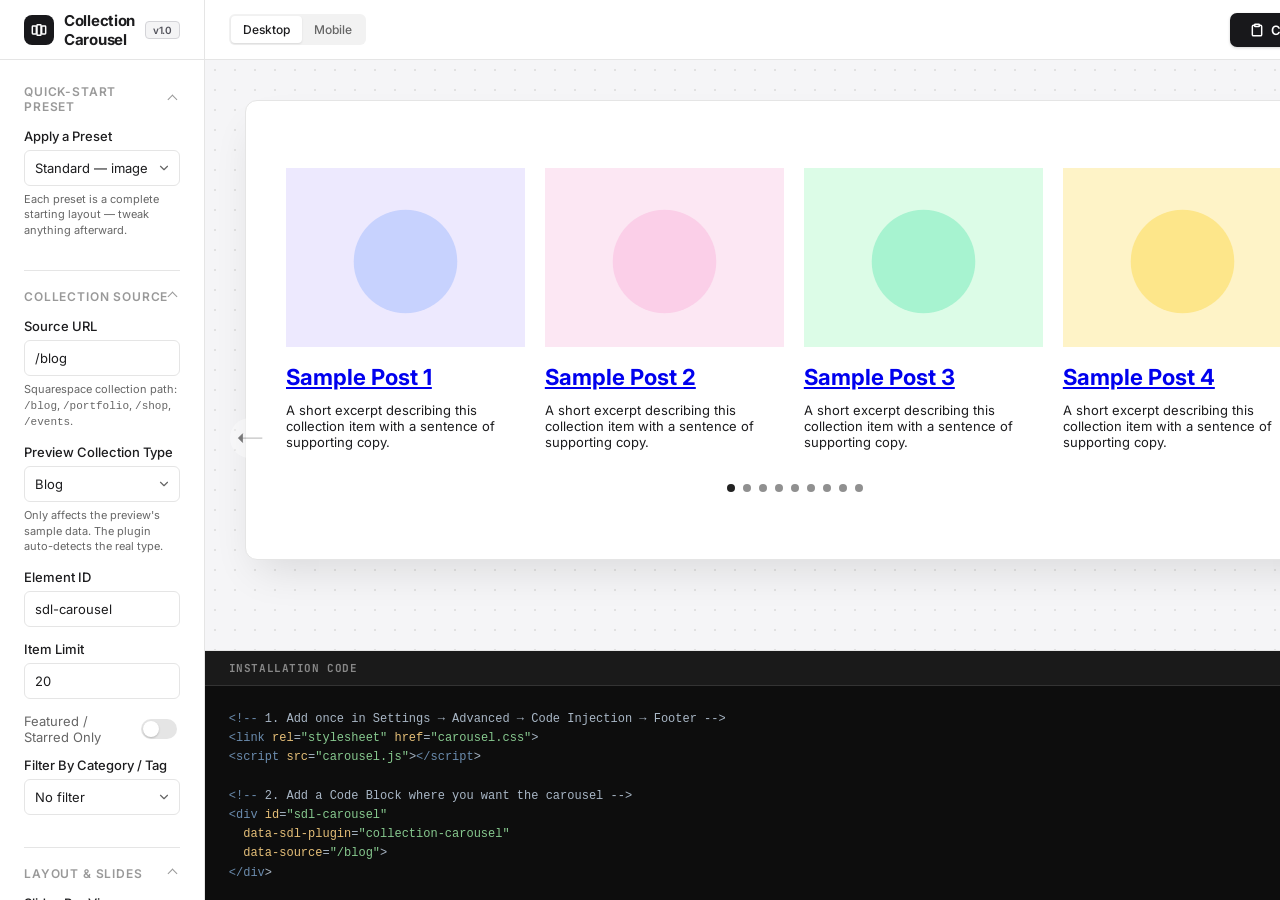
<file: config-generator.html>
<!DOCTYPE html>
<html lang="en">
<head>
    <meta charset="UTF-8" />
    <meta name="viewport" content="width=device-width, initial-scale=1.0" />
    <title>Collection Carousel — Config Generator v1.0</title>

    <link rel="preconnect" href="https://fonts.googleapis.com">
    <link rel="preconnect" href="https://fonts.gstatic.com" crossorigin>
    <link href="https://fonts.googleapis.com/css2?family=Inter:wght@400;500;600;700&family=JetBrains+Mono:wght@400;500&display=swap" rel="stylesheet">

    <!-- Real plugin stylesheet so the live preview matches production exactly -->
    <link rel="stylesheet" href="carousel.css">

    <style>
        :root {
            --bg-body: #F5F5F7;
            --bg-sidebar: #FFFFFF;
            --text-main: #1C1C1E;
            --text-secondary: #666666;
            --text-tertiary: #999999;
            --border-light: #E5E5E5;
            --border-hover: #D4D4D4;
            --border-active: #18181B;
            --accent: #18181B;
            --accent-hover: #09090B;
            --accent-contrast: #FFFFFF;
            --shadow-sm: 0 1px 2px rgba(0,0,0,0.04);
            --shadow-md: 0 4px 6px -1px rgba(0,0,0,0.05), 0 2px 4px -1px rgba(0,0,0,0.03);
            --shadow-lg: 0 20px 40px -12px rgba(0,0,0,0.12);
            --radius-sm: 6px;
            --radius-md: 8px;
            --radius-lg: 12px;
            --sidebar-width: 380px;
            --header-height: 60px;
        }

        * { box-sizing: border-box; outline: none; }

        body {
            font-family: 'Inter', sans-serif;
            background: var(--bg-body);
            color: var(--text-main);
            margin: 0; padding: 0;
            height: 100vh;
            display: flex;
            overflow: hidden;
            font-size: 13px;
            -webkit-font-smoothing: antialiased;
        }

        /* --- SIDEBAR --- */
        .sidebar {
            width: var(--sidebar-width);
            background: var(--bg-sidebar);
            border-right: 1px solid var(--border-light);
            display: flex;
            flex-direction: column;
            z-index: 20;
        }
        .sidebar-header {
            height: var(--header-height);
            padding: 0 24px;
            border-bottom: 1px solid var(--border-light);
            display: flex; align-items: center; justify-content: space-between;
            background: rgba(255,255,255,0.8);
            backdrop-filter: blur(10px);
        }
        .sidebar-header h2 {
            font-size: 15px; font-weight: 700; margin: 0;
            display: flex; align-items: center; gap: 10px;
            letter-spacing: -0.02em;
        }
        .brand-icon {
            width: 30px; height: 30px;
            background: var(--accent); color: #fff;
            border-radius: 8px;
            display: inline-flex; align-items: center; justify-content: center;
            flex-shrink: 0;
        }
        .sidebar-header .badge {
            font-size: 10px; background: #F4F4F5;
            padding: 2px 7px; border-radius: 4px;
            color: #52525B; font-weight: 600;
            border: 1px solid #D4D4D8;
        }
        .sidebar-content { flex: 1; overflow-y: auto; padding: 24px; }
        .sidebar-content::-webkit-scrollbar { width: 6px; }
        .sidebar-content::-webkit-scrollbar-thumb { background: #E5E5E5; border-radius: 3px; }
        .sidebar-content::-webkit-scrollbar-thumb:hover { background: #D4D4D4; }

        .group { margin-bottom: 18px; border-bottom: 1px solid var(--border-light); padding-bottom: 18px; }
        .group:last-child { border-bottom: none; }
        .group-header {
            font-size: 12px; font-weight: 600;
            text-transform: uppercase; letter-spacing: 0.07em;
            color: var(--text-tertiary);
            cursor: pointer;
            display: flex; align-items: center; justify-content: space-between;
            transition: color 0.2s;
        }
        .group-header:hover { color: var(--text-main); }
        .group-header::after {
            content: ''; width: 6px; height: 6px;
            border-right: 1.5px solid currentColor;
            border-bottom: 1.5px solid currentColor;
            transform: rotate(45deg);
            transition: transform 0.2s; margin-right: 4px;
        }
        .group.open .group-header::after { transform: rotate(-135deg); }
        .group-body { display: none; padding-top: 14px; }
        .group.open .group-body { display: block; animation: slideIn 0.2s ease-out; }
        @keyframes slideIn { from { opacity: 0; transform: translateY(-5px); } to { opacity: 1; transform: translateY(0); } }

        .control-row { margin-bottom: 14px; }
        label {
            display: block; font-size: 13px; font-weight: 500;
            margin-bottom: 6px; color: var(--text-main);
        }
        .helper-text { font-size: 11px; color: var(--text-secondary); margin-top: 6px; line-height: 1.4; }

        input[type="text"], input[type="number"], select {
            width: 100%; height: 36px; padding: 0 10px;
            font-family: inherit; font-size: 13px;
            border: 1px solid var(--border-light);
            border-radius: var(--radius-sm);
            background: #fff; color: var(--text-main);
            transition: all 0.15s; appearance: none;
        }
        input:hover, select:hover { border-color: var(--border-hover); }
        input:focus, select:focus { border-color: var(--border-active); box-shadow: 0 0 0 3px rgba(0,0,0,0.08); }
        select {
            background-image: url("data:image/svg+xml;charset=UTF-8,%3csvg xmlns='http://www.w3.org/2000/svg' viewBox='0 0 24 24' fill='none' stroke='%23666' stroke-width='2' stroke-linecap='round' stroke-linejoin='round'%3e%3cpolyline points='6 9 12 15 18 9'%3e%3c/polyline%3e%3c/svg%3e");
            background-repeat: no-repeat; background-position: right 8px center;
            background-size: 14px; padding-right: 30px;
        }
        .grid2 { display: grid; grid-template-columns: 1fr 1fr; gap: 10px; }
        .grid3 { display: grid; grid-template-columns: 1fr 1fr 1fr; gap: 8px; }
        .grid2 label, .grid3 label { font-size: 12px; }

        .meta-block { border: 1px solid var(--border-light); border-radius: var(--radius-md); padding: 12px; margin-bottom: 12px; }
        .meta-block .toggle-row:first-child { margin-bottom: 0; }
        .meta-detail { margin-top: 12px; padding-top: 12px; border-top: 1px dashed var(--border-light); }
        .meta-detail.hidden { display: none; }
        .pill-style { margin-top: 4px; }

        .toggle-row {
            display: flex; align-items: center; justify-content: space-between;
            margin-bottom: 12px; min-height: 24px;
        }
        .toggle-row label { margin: 0; font-weight: 400; color: var(--text-secondary); }

        input[type="checkbox"] {
            appearance: none; width: 36px; height: 20px;
            background: #E5E5E5; border-radius: 20px;
            position: relative; cursor: pointer; transition: 0.2s; border: none; flex-shrink: 0;
        }
        input[type="checkbox"]::after {
            content: ''; position: absolute; top: 2px; left: 2px;
            width: 16px; height: 16px; background: #fff; border-radius: 50%;
            box-shadow: 0 1px 2px rgba(0,0,0,0.2);
            transition: 0.2s cubic-bezier(0.4, 0.0, 0.2, 1);
        }
        input[type="checkbox"]:checked { background: var(--accent); }
        input[type="checkbox"]:checked::after { transform: translateX(16px); }

        .color-row {
            display: flex; flex-direction: column; gap: 10px;
            background: #FAFAFA; padding: 12px;
            border-radius: var(--radius-md); border: 1px solid var(--border-light);
        }
        .color-chip { display: flex; align-items: center; justify-content: space-between; }
        .color-chip .color-label { font-size: 12px; font-weight: 500; }
        input[type="color"] {
            width: 28px; height: 28px; padding: 0;
            border: 1.5px solid #B8B8B8; border-radius: 50%;
            overflow: hidden; cursor: pointer; background: none;
        }
        input[type="color"]::-webkit-color-swatch-wrapper { padding: 0; }
        input[type="color"]::-webkit-color-swatch { border: none; border-radius: 50%; }

        /* --- MAIN CONTENT --- */
        .main-content { flex: 1; display: flex; flex-direction: column; background: var(--bg-body); position: relative; }
        .topbar {
            height: var(--header-height); padding: 0 24px;
            border-bottom: 1px solid var(--border-light); background: #fff;
            display: flex; align-items: center; justify-content: space-between;
        }
        .device-toggle { background: #F2F2F2; padding: 2px; border-radius: 6px; display: flex; }
        .device-toggle button {
            border: none; background: transparent; padding: 6px 12px;
            font-size: 12px; font-weight: 500; color: var(--text-secondary);
            cursor: pointer; border-radius: 4px; transition: 0.2s; font-family: inherit;
        }
        .device-toggle button.active { background: #fff; color: var(--text-main); box-shadow: 0 1px 2px rgba(0,0,0,0.1); }

        .copy-btn {
            background: var(--accent); color: var(--accent-contrast);
            border: none; padding: 9px 20px; border-radius: 7px;
            font-weight: 600; font-size: 13px; letter-spacing: -0.01em;
            cursor: pointer; display: flex; align-items: center; gap: 7px;
            transition: transform 0.1s, background 0.2s;
            box-shadow: 0 1px 3px rgba(0,0,0,0.18); font-family: inherit;
        }
        .copy-btn:hover { background: var(--accent-hover); }
        .copy-btn:active { transform: scale(0.97); }
        .copy-btn.copied { background: #0EA5E9; box-shadow: 0 1px 3px rgba(14,165,233,0.3); }

        .preview-container {
            flex: 1; overflow-y: auto; padding: 40px;
            display: flex; justify-content: center; align-items: flex-start;
            background-image: radial-gradient(#E1E1E1 1px, transparent 1px);
            background-size: 20px 20px;
        }
        #previewFrame {
            background: #fff; width: 100%; max-width: 1100px; min-height: 460px;
            box-shadow: var(--shadow-lg); border-radius: var(--radius-lg);
            padding: 40px;
            transition: width 0.3s cubic-bezier(0.25, 0.8, 0.25, 1);
            display: flex; flex-direction: column; justify-content: center;
            border: 1px solid var(--border-light);
        }
        #previewFrame.mobile { width: 390px; padding: 20px; border-radius: 30px; border: 8px solid #333; }
        .effect-note {
            margin-top: 18px; font-size: 11px; color: var(--text-tertiary);
            text-align: center; font-style: italic;
        }

        .code-drawer {
            height: 250px; background: #0D0D0D; color: #E1E1E1;
            display: flex; flex-direction: column;
            border-top: 1px solid var(--border-light);
            font-family: 'JetBrains Mono', monospace;
        }
        .drawer-header {
            padding: 10px 24px; background: #1A1A1A; border-bottom: 1px solid #333;
            display: flex; align-items: center; justify-content: space-between;
        }
        .drawer-header h3 { margin: 0; font-size: 11px; text-transform: uppercase; letter-spacing: 0.05em; color: #888; }
        #codeOutput { flex: 1; padding: 24px; margin: 0; overflow: auto; font-size: 12px; line-height: 1.6; color: #A9B7C6; white-space: pre-wrap; }
        #codeOutput .hl-key  { color: #E5BF78; }
        #codeOutput .hl-str  { color: #87C98F; }
        #codeOutput .hl-bool { color: #79B8FF; }
        #codeOutput .hl-num  { color: #FF9D7C; }
        #codeOutput .hl-tag  { color: #6B8CAE; }
        #codeOutput .hl-attr { color: #E5BF78; }

        .mobile-tabs { display: none; }
        .mobile-copy-btn { display: none; }

        @media (max-width: 1023px) {
            body { flex-direction: column; height: 100vh; overflow: hidden; }
            .main-content { display: none; }
            .sidebar {
                position: fixed; top: 0; left: 0; right: 0;
                bottom: calc(68px + env(safe-area-inset-bottom));
                width: 100%; border-right: none; display: none;
                flex-direction: column; z-index: 50;
            }
            .sidebar-header { flex-shrink: 0; }
            .mobile-tabs {
                display: flex; position: fixed; bottom: 0; left: 0; right: 0;
                background: #fff; border-top: 1px solid #E5E5E5; z-index: 100;
                height: 68px; padding: 8px 12px;
                padding-bottom: calc(8px + env(safe-area-inset-bottom));
                gap: 6px; align-items: stretch;
            }
            .tab-btn {
                flex: 1; border: none; background: transparent; color: var(--text-tertiary);
                font-size: 11px; font-weight: 500; font-family: inherit; cursor: pointer;
                border-radius: 10px; display: flex; flex-direction: column;
                align-items: center; justify-content: center; gap: 4px;
                transition: background 0.18s ease, color 0.18s ease;
                -webkit-tap-highlight-color: transparent;
            }
            .tab-btn svg { opacity: 0.5; transition: opacity 0.18s ease; }
            .tab-btn.active { background: var(--accent); color: #fff; font-weight: 600; }
            .tab-btn.active svg { opacity: 1; }
            .mobile-copy-btn { display: flex; }
            body.tab-edit .sidebar { display: flex; }
            body.tab-preview .sidebar { display: none; }
            body.tab-preview .main-content {
                display: flex; position: fixed; top: 0; left: 0; right: 0;
                bottom: calc(68px + env(safe-area-inset-bottom)); height: auto;
            }
            body.tab-preview .code-drawer { display: none; }
            body.tab-code .sidebar { display: none; }
            body.tab-code .main-content {
                display: flex; position: fixed; top: 0; left: 0; right: 0;
                bottom: calc(68px + env(safe-area-inset-bottom)); height: auto;
            }
            body.tab-code .preview-container { display: none; }
            body.tab-code .code-drawer { flex: 1; height: auto; }
        }

        /* The preview runs the REAL Swiper engine so every effect/layout is faithful. */
        #previewHost { width: 100%; }
    </style>
    <!-- Real Swiper engine for a faithful preview (carousel.css supplies all the scoped styling) -->
    <script src="https://cdn.jsdelivr.net/npm/swiper@11/swiper-bundle.min.js"></script>
</head>
<body class="tab-edit">

    <div class="mobile-tabs">
        <button class="tab-btn active" onclick="setTab('edit')">
            <svg width="16" height="16" viewBox="0 0 24 24" fill="none" stroke="currentColor" stroke-width="2" stroke-linecap="round" stroke-linejoin="round"><circle cx="12" cy="12" r="3"/><path d="M19.4 15a1.65 1.65 0 0 0 .33 1.82l.06.06a2 2 0 1 1-2.83 2.83l-.06-.06a1.65 1.65 0 0 0-1.82-.33 1.65 1.65 0 0 0-1 1.51V21a2 2 0 1 1-4 0v-.09A1.65 1.65 0 0 0 9 19.4a1.65 1.65 0 0 0-1.82.33l-.06.06a2 2 0 1 1-2.83-2.83l.06-.06A1.65 1.65 0 0 0 4.68 15a1.65 1.65 0 0 0-1.51-1H3a2 2 0 1 1 0-4h.09A1.65 1.65 0 0 0 4.6 9a1.65 1.65 0 0 0-.33-1.82l-.06-.06a2 2 0 1 1 2.83-2.83l.06.06A1.65 1.65 0 0 0 9 4.68a1.65 1.65 0 0 0 1-1.51V3a2 2 0 1 1 4 0v.09a1.65 1.65 0 0 0 1 1.51 1.65 1.65 0 0 0 1.82-.33l.06-.06a2 2 0 1 1 2.83 2.83l-.06.06A1.65 1.65 0 0 0 19.4 9a1.65 1.65 0 0 0 1.51 1H21a2 2 0 1 1 0 4h-.09a1.65 1.65 0 0 0-1.51 1z"/></svg>
            Settings
        </button>
        <button class="tab-btn" onclick="setTab('preview')">
            <svg width="16" height="16" viewBox="0 0 24 24" fill="none" stroke="currentColor" stroke-width="2" stroke-linecap="round" stroke-linejoin="round"><rect x="2" y="3" width="20" height="14" rx="2"/><line x1="8" y1="21" x2="16" y2="21"/><line x1="12" y1="17" x2="12" y2="21"/></svg>
            Preview
        </button>
        <button class="tab-btn" onclick="setTab('code')">
            <svg width="16" height="16" viewBox="0 0 24 24" fill="none" stroke="currentColor" stroke-width="2" stroke-linecap="round" stroke-linejoin="round"><polyline points="16 18 22 12 16 6"/><polyline points="8 6 2 12 8 18"/></svg>
            Code
        </button>
    </div>

    <div class="sidebar">
        <div class="sidebar-header">
            <h2>
                <span class="brand-icon">
                    <svg width="16" height="16" viewBox="0 0 24 24" fill="none" stroke="currentColor" stroke-width="2.2" stroke-linecap="round" stroke-linejoin="round"><rect x="2" y="6" width="6" height="12" rx="1"/><rect x="9" y="4" width="6" height="16" rx="1"/><rect x="16" y="6" width="6" height="12" rx="1"/></svg>
                </span>
                Collection Carousel <span class="badge">v1.0</span>
            </h2>
            <button class="copy-btn mobile-copy-btn" id="mobileCopyBtn" onclick="copyCode()">
                <svg width="14" height="14" viewBox="0 0 24 24" fill="none" stroke="currentColor" stroke-width="2.5" stroke-linecap="round" stroke-linejoin="round"><path d="M16 4h2a2 2 0 0 1 2 2v14a2 2 0 0 1-2 2H6a2 2 0 0 1-2-2V6a2 2 0 0 1 2-2h2"></path><rect x="8" y="2" width="8" height="4" rx="1" ry="1"></rect></svg>
                Copy
            </button>
        </div>
        <div class="sidebar-content">

            <!-- PRESETS -->
            <div class="group open">
                <div class="group-header" onclick="togGroup(this)">Quick-Start Preset</div>
                <div class="group-body">
                    <div class="control-row">
                        <label>Apply a Preset</label>
                        <select id="preset">
                            <option value="standard" selected>Standard — image top, content below</option>
                            <option value="premium">Premium Cards (background, border, radius)</option>
                            <option value="marquee">Continuous Marquee</option>
                            <option value="overlay">Editorial Overlay</option>
                            <option value="sqsp-hero">Squarespace.com — Hero</option>
                            <option value="sqsp-features">Squarespace.com — Feature Cards</option>
                            <option value="sqsp-tools">Squarespace.com — Tool Cards</option>
                        </select>
                        <div class="helper-text">Each preset is a complete starting layout — tweak anything afterward.</div>
                    </div>
                    <div class="control-row" id="overlayVariantRow" style="display:none;">
                        <label>Overlay Style</label>
                        <select id="overlayVariant">
                            <option value="overlay-bottom" selected>Overlay — content bottom</option>
                            <option value="overlay-top">Overlay — content top + button bottom</option>
                        </select>
                    </div>
                    <div class="pill-style" id="premiumStyleRow" style="display:none;">
                        <div class="control-row grid2"><div><label>Card Border (px)</label><input type="number" id="cardBorderWidth" value="1" min="0"></div><div><label>Card Radius (px)</label><input type="number" id="cardRadius" value="14" min="0"></div></div>
                        <div class="color-row">
                            <div class="color-chip"><span class="color-label">Card Background</span><input type="color" id="cardBg" value="#ffffff"></div>
                            <div class="color-chip"><span class="color-label">Border Color</span><input type="color" id="cardBorderColor" value="#e8e8e8"></div>
                        </div>
                    </div>
                </div>
            </div>

            <!-- COLLECTION SOURCE -->
            <div class="group open">
                <div class="group-header" onclick="togGroup(this)">Collection Source</div>
                <div class="group-body">
                    <div class="control-row">
                        <label>Source URL</label>
                        <input type="text" id="source" value="/blog">
                        <div class="helper-text">Squarespace collection path: <code>/blog</code>, <code>/portfolio</code>, <code>/shop</code>, <code>/events</code>.</div>
                    </div>
                    <div class="control-row">
                        <label>Preview Collection Type</label>
                        <select id="collectionType">
                            <option value="blog">Blog</option>
                            <option value="portfolio">Portfolio</option>
                            <option value="products">Shop (Products)</option>
                            <option value="event">Events</option>
                        </select>
                        <div class="helper-text">Only affects the preview's sample data. The plugin auto-detects the real type.</div>
                    </div>
                    <div class="control-row">
                        <label>Element ID</label>
                        <input type="text" id="elId" value="sdl-carousel">
                    </div>
                    <div class="control-row">
                        <label>Item Limit</label>
                        <input type="number" id="limit" value="20" min="1">
                    </div>
                    <div class="toggle-row"><label>Featured / Starred Only</label><input type="checkbox" id="featured"></div>
                    <div class="control-row">
                        <label>Filter By Category / Tag</label>
                        <select id="filterType">
                            <option value="">No filter</option>
                            <option value="category">Category</option>
                            <option value="tag">Tag</option>
                        </select>
                    </div>
                    <div class="control-row" id="filterValueRow" style="display:none;">
                        <label id="filterValueLabel">Category name</label>
                        <input type="text" id="filterValue" placeholder="e.g. News">
                        <div class="helper-text">Shows only items matching this name (case-insensitive). Works for blog, store &amp; events. Pick category OR tag — not both.</div>
                    </div>
                    <div class="control-row" id="eventsRow" style="display:none;">
                        <label>Events Filter</label>
                        <select id="events">
                            <option value="all">All</option>
                            <option value="upcoming">Upcoming</option>
                            <option value="past">Past</option>
                        </select>
                    </div>
                </div>
            </div>

            <!-- LAYOUT & SLIDES -->
            <div class="group open">
                <div class="group-header" onclick="togGroup(this)">Layout & Slides</div>
                <div class="group-body">
                    <label>Slides Per View</label>
                    <div class="control-row grid3">
                        <div><label>Mobile</label><input type="number" id="spvSm" value="1" min="1" step="0.1"></div>
                        <div><label>Tablet</label><input type="number" id="spvMd" value="2" min="1" step="0.1"></div>
                        <div><label>Desktop</label><input type="number" id="spvLg" value="4" min="1" step="0.1"></div>
                    </div>
                    <label>Space Between (px)</label>
                    <div class="control-row grid3">
                        <div><label>Mobile</label><input type="number" id="sbSm" value="16"></div>
                        <div><label>Tablet</label><input type="number" id="sbMd" value="20"></div>
                        <div><label>Desktop</label><input type="number" id="sbLg" value="20"></div>
                    </div>
                    <div class="control-row">
                        <label>Thumbnail Aspect Ratio</label>
                        <select id="aspectRatio">
                            <option value="auto">Auto (natural)</option>
                            <option value="1/1">1 / 1 — Square</option>
                            <option value="4/3" selected>4 / 3 — Landscape</option>
                            <option value="3/2">3 / 2 — Landscape</option>
                            <option value="16/9">16 / 9 — Widescreen</option>
                            <option value="3/4">3 / 4 — Portrait</option>
                            <option value="4/5">4 / 5 — Portrait</option>
                        </select>
                    </div>
                    <div class="control-row grid2">
                        <div><label>Transition Speed (ms)</label><input type="number" id="speed" value="300"></div>
                        <div><label>Slides Per Group</label><input type="number" id="slidesPerGroup" value="1" min="1"></div>
                    </div>
                    <div class="toggle-row"><label>Group Slides (match per-view)</label><input type="checkbox" id="groupSlides"></div>
                    <div class="toggle-row"><label>Centered Slides</label><input type="checkbox" id="centeredSlides"></div>
                    <div class="toggle-row"><label>Full-Width (edge bleed)</label><input type="checkbox" id="fullWidth"></div>
                </div>
            </div>

            <!-- LOOP & AUTOPLAY -->
            <div class="group">
                <div class="group-header" onclick="togGroup(this)">Loop & Autoplay</div>
                <div class="group-body">
                    <div class="toggle-row"><label>Infinite Loop</label><input type="checkbox" id="loop"></div>
                    <div class="toggle-row"><label>Loop Fill (duplicate few items)</label><input type="checkbox" id="loopFillItems"></div>
                    <div class="control-row">
                        <label>Uneven Group Loop Strategy</label>
                        <select id="groupSlidesLoopStrategy">
                            <option value="keep-blanks">Keep blanks</option>
                            <option value="disable-loop-when-uneven">Disable loop when uneven</option>
                        </select>
                    </div>
                    <div class="toggle-row"><label>Autoplay</label><input type="checkbox" id="autoplayOn"></div>
                    <div id="autoplayOpts" style="display:none;">
                        <div class="control-row">
                            <label>Autoplay Mode</label>
                            <select id="autoplayMode">
                                <option value="default" selected>Step (slide by slide)</option>
                                <option value="continuous">Continuous (marquee)</option>
                            </select>
                        </div>
                        <div class="control-row" id="autoplayDelayRow">
                            <label>Delay Between Slides (ms)</label>
                            <input type="number" id="autoplay" value="3000" min="0">
                            <div class="helper-text">How long each slide stays before advancing.</div>
                        </div>
                        <div class="helper-text" id="autoplayStepRow" style="margin-bottom:12px;">Advances by <b>Slides Per Group</b> (set in Layout &amp; Slides) — default 1 at a time.</div>
                        <div class="control-row" id="continuousSpeedRow" style="display:none;">
                            <label>Marquee Speed (px / sec)</label>
                            <input type="number" id="continuousSpeed" value="60" min="5">
                            <div class="helper-text">Smooth, ticker-style continuous scroll. Higher = faster.</div>
                        </div>
                        <div class="toggle-row"><label>Pause On Hover</label><input type="checkbox" id="pauseOnHover" checked></div>
                        <div class="toggle-row" id="autoplayStopRow"><label>Stop On Interaction</label><input type="checkbox" id="autoplayDisableOnInteraction"></div>
                    </div>
                </div>
            </div>

            <!-- NAVIGATION -->
            <div class="group">
                <div class="group-header" onclick="togGroup(this)">Navigation</div>
                <div class="group-body">
                    <div class="toggle-row"><label>Show Arrows</label><input type="checkbox" id="navigation" checked></div>
                    <div class="control-row" id="navLayoutRow">
                        <label>Arrow Layout</label>
                        <select id="navigationLayout">
                            <option value="overlay" selected>Overlay (center)</option>
                            <option value="overlay image">Overlay image</option>
                            <option value="top left">Top left</option>
                            <option value="top right">Top right</option>
                            <option value="top center">Top center</option>
                            <option value="top spread">Top spread</option>
                            <option value="bottom left">Bottom left</option>
                            <option value="bottom right">Bottom right</option>
                            <option value="bottom center">Bottom center</option>
                            <option value="bottom spread">Bottom spread</option>
                        </select>
                    </div>
                </div>
            </div>

            <!-- PAGINATION -->
            <div class="group">
                <div class="group-header" onclick="togGroup(this)">Pagination</div>
                <div class="group-body">
                    <div class="toggle-row"><label>Show Pagination</label><input type="checkbox" id="pagination" checked></div>
                    <div class="control-row">
                        <label>Type</label>
                        <select id="paginationType">
                            <option value="bullets" selected>Bullets</option>
                            <option value="fraction">Fraction</option>
                            <option value="bullets-fraction">Bullets + Fraction</option>
                        </select>
                    </div>
                    <div class="control-row" id="paginationPositionRow">
                        <label>Position</label>
                        <select id="paginationPosition">
                            <option value="bottom-center" selected>Bottom center</option>
                            <option value="bottom-left">Bottom left</option>
                            <option value="bottom-right">Bottom right</option>
                        </select>
                    </div>
                    <div class="grid2" id="splitPositionRow" style="display:none; margin-bottom:14px;">
                        <div><label>Bullets Position</label>
                            <select id="bulletsPosition">
                                <option value="bottom-center">Bottom center</option>
                                <option value="bottom-left" selected>Bottom left</option>
                                <option value="bottom-right">Bottom right</option>
                            </select>
                        </div>
                        <div><label>Fraction Position</label>
                            <select id="fractionPosition">
                                <option value="bottom-center">Bottom center</option>
                                <option value="bottom-left">Bottom left</option>
                                <option value="bottom-right" selected>Bottom right</option>
                            </select>
                        </div>
                    </div>
                    <div class="toggle-row" id="dynBulletsRow"><label>Dynamic Bullets</label><input type="checkbox" id="dynamicBullets"></div>
                    <div class="control-row" id="dynMainRow" style="display:none;">
                        <label>Main Bullets (dynamic)</label>
                        <input type="number" id="dynamicMainBullets" value="8" min="1">
                    </div>
                </div>
            </div>

            <!-- EFFECTS -->
            <div class="group">
                <div class="group-header" onclick="togGroup(this)">Slide Effect</div>
                <div class="group-body">
                    <div class="control-row">
                        <label>Effect</label>
                        <select id="effect">
                            <option value="">None (slide)</option>
                            <option value="fade">Fade</option>
                            <option value="flip">Flip</option>
                            <option value="cube">Cube</option>
                            <option value="coverflow">Coverflow</option>
                            <option value="cards">Cards</option>
                            <option value="creative-coverflow">Creative coverflow</option>
                            <option value="creative-coverflow-2">Creative coverflow 2</option>
                        </select>
                    </div>
                    <div id="coverflowOpts" style="display:none;">
                        <div class="control-row grid2">
                            <div><label>Rotate</label><input type="number" id="coverflowRotate" value="50"></div>
                            <div><label>Scale</label><input type="number" id="coverflowScale" value="0.85" step="0.05"></div>
                        </div>
                        <div class="toggle-row"><label>Slide Shadows</label><input type="checkbox" id="coverflowSlideShadows"></div>
                    </div>
                </div>
            </div>

            <!-- BUTTON -->
            <div class="group">
                <div class="group-header" onclick="togGroup(this)">Button</div>
                <div class="group-body">
                    <div class="toggle-row"><label>Show Button</label><input type="checkbox" id="button"></div>
                    <div id="buttonOpts" style="display:none;">
                        <div class="control-row"><label>Button Text</label><input type="text" id="buttonText" value="Read More"></div>
                        <div class="control-row">
                            <label>Button Style</label>
                            <select id="buttonStyle">
                                <option value="primary" selected>Primary (uses your site button style)</option>
                                <option value="text">Text</option>
                                <option value="text-underline">Text underlined</option>
                                <option value="text-arrow">Text with arrow →</option>
                            </select>
                        </div>
                        <div class="helper-text">The button links to each item. "Primary" automatically adopts your Squarespace primary button styling on the live site.</div>
                    </div>
                </div>
            </div>

            <!-- INTERACTION -->
            <div class="group">
                <div class="group-header" onclick="togGroup(this)">Interaction</div>
                <div class="group-body">
                    <div class="toggle-row"><label>Free Mode (momentum scroll)</label><input type="checkbox" id="freeMode"></div>
                    <div class="toggle-row"><label>Mousewheel / Trackpad Scroll</label><input type="checkbox" id="mousewheel"></div>
                    <div class="helper-text" style="margin-top:-4px;margin-bottom:12px;">Keyboard arrow-key navigation is always on (when the carousel is in view).</div>
                    <div class="toggle-row"><label>Show Scrollbar (draggable)</label><input type="checkbox" id="scrollbar"></div>
                    <div class="color-row" id="scrollbarStyleRow" style="display:none;">
                        <div class="color-chip"><span class="color-label">Track Color</span><input type="color" id="scrollbarTrackColor" value="#e7e7e7"></div>
                        <div class="color-chip"><span class="color-label">Handle Color</span><input type="color" id="scrollbarDragColor" value="#222222"></div>
                        <div class="control-row grid2" style="margin:0;">
                            <div><label>Track Height (px)</label><input type="number" id="scrollbarSize" value="4" min="1"></div>
                            <div><label>Radius (px)</label><input type="number" id="scrollbarRadius" value="10" min="0"></div>
                        </div>
                    </div>
                </div>
            </div>

            <!-- CONTENT DISPLAY -->
            <div class="group">
                <div class="group-header" onclick="togGroup(this)">Content Display</div>
                <div class="group-body">
                    <div class="toggle-row"><label>Thumbnail Image</label><input type="checkbox" id="thumbnail" checked></div>
                    <div class="toggle-row"><label>Title</label><input type="checkbox" id="title" checked></div>
                    <div class="toggle-row"><label>Excerpt</label><input type="checkbox" id="excerpt" checked></div>
                    <div class="toggle-row"><label>Price (Shop)</label><input type="checkbox" id="price" checked></div>
                    <div class="toggle-row"><label>Clickthrough Links</label><input type="checkbox" id="clickthrough" checked></div>
                    <div class="toggle-row"><label>Open In New Window</label><input type="checkbox" id="newWindow"></div>
                </div>
            </div>

            <!-- CATEGORIES, TAGS & DATES -->
            <div class="group">
                <div class="group-header" onclick="togGroup(this)">Categories, Tags & Dates</div>
                <div class="group-body">
                    <div class="helper-text" style="margin-top:0;margin-bottom:14px;">Toggle each element on, choose where it appears, and style it. Positions include overlays on the image.</div>

                    <!-- Categories -->
                    <div class="meta-block">
                        <div class="toggle-row"><label style="font-weight:600;color:var(--text-main)">Categories</label><input type="checkbox" id="categories"></div>
                        <div class="meta-detail" id="categoriesDetail">
                            <div class="control-row"><label>Position</label><select id="categoriesPosition" class="pos-select"></select></div>
                            <div class="toggle-row"><label>Pill / badge style</label><input type="checkbox" id="categoriesPill"></div>
                            <div class="pill-style" id="categoriesPillStyle" style="display:none;">
                                <div class="control-row grid2"><div><label>Border (px)</label><input type="number" id="categoriesBorderWidth" value="0" min="0"></div><div><label>Radius (px)</label><input type="number" id="categoriesRadius" value="4" min="0"></div></div>
                                <div class="color-row">
                                    <div class="color-chip"><span class="color-label">Background</span><input type="color" id="categoriesBg" value="#f0f0f0"></div>
                                    <div class="color-chip"><span class="color-label">Border Color</span><input type="color" id="categoriesBorderColor" value="#cccccc"></div>
                                </div>
                            </div>
                            <div class="toggle-row"><label>Link Categories</label><input type="checkbox" id="metadataCategoryLinks"></div>
                        </div>
                    </div>

                    <!-- Tags -->
                    <div class="meta-block">
                        <div class="toggle-row"><label style="font-weight:600;color:var(--text-main)">Tags</label><input type="checkbox" id="tags"></div>
                        <div class="meta-detail" id="tagsDetail">
                            <div class="control-row"><label>Position</label><select id="tagsPosition" class="pos-select"></select></div>
                            <div class="toggle-row"><label>Pill / badge style</label><input type="checkbox" id="tagsPill"></div>
                            <div class="pill-style" id="tagsPillStyle" style="display:none;">
                                <div class="control-row grid2"><div><label>Border (px)</label><input type="number" id="tagsBorderWidth" value="0" min="0"></div><div><label>Radius (px)</label><input type="number" id="tagsRadius" value="4" min="0"></div></div>
                                <div class="color-row">
                                    <div class="color-chip"><span class="color-label">Background</span><input type="color" id="tagsBg" value="#f0f0f0"></div>
                                    <div class="color-chip"><span class="color-label">Border Color</span><input type="color" id="tagsBorderColor" value="#cccccc"></div>
                                </div>
                            </div>
                            <div class="toggle-row"><label>Link Tags</label><input type="checkbox" id="metadataTagLinks"></div>
                        </div>
                    </div>

                    <!-- Event Dates -->
                    <div class="meta-block">
                        <div class="toggle-row"><label style="font-weight:600;color:var(--text-main)">Event Dates <span style="font-weight:400;color:var(--text-tertiary)">(Events)</span></label><input type="checkbox" id="eventDates" checked></div>
                        <div class="meta-detail" id="eventDatesDetail">
                            <div class="control-row"><label>Position</label><select id="eventDatesPosition" class="pos-select"></select></div>
                            <div class="toggle-row"><label>Pill / badge style</label><input type="checkbox" id="eventDatesPill"></div>
                            <div class="pill-style" id="eventDatesPillStyle" style="display:none;">
                                <div class="control-row grid2"><div><label>Border (px)</label><input type="number" id="eventDatesBorderWidth" value="0" min="0"></div><div><label>Radius (px)</label><input type="number" id="eventDatesRadius" value="4" min="0"></div></div>
                                <div class="color-row">
                                    <div class="color-chip"><span class="color-label">Background</span><input type="color" id="eventDatesBg" value="#f0f0f0"></div>
                                    <div class="color-chip"><span class="color-label">Border Color</span><input type="color" id="eventDatesBorderColor" value="#cccccc"></div>
                                </div>
                            </div>
                        </div>
                    </div>

                    <!-- Published Date -->
                    <div class="meta-block">
                        <div class="toggle-row"><label style="font-weight:600;color:var(--text-main)">Published Date</label><input type="checkbox" id="date"></div>
                        <div class="meta-detail" id="dateDetail">
                            <div class="control-row"><label>Position</label><select id="datePosition" class="pos-select"></select></div>
                        </div>
                    </div>

                    <!-- Author -->
                    <div class="meta-block">
                        <div class="toggle-row"><label style="font-weight:600;color:var(--text-main)">Author <span style="font-weight:400;color:var(--text-tertiary)">(Blog)</span></label><input type="checkbox" id="author"></div>
                        <div class="meta-detail" id="authorDetail">
                            <div class="control-row"><label>Position</label><select id="authorPosition" class="pos-select"></select></div>
                        </div>
                    </div>

                    <div class="control-row grid3" style="margin-top:6px;">
                        <div><label>Meta delim</label><input type="text" id="metadataDelimiter" value="|"></div>
                        <div><label>Cat delim</label><input type="text" id="categoriesDelimiter" value=", "></div>
                        <div><label>Tag delim</label><input type="text" id="tagsDelimiter" value=", "></div>
                    </div>
                </div>
            </div>

            <!-- STYLING -->
            <div class="group">
                <div class="group-header" onclick="togGroup(this)">Styling (CSS Variables)</div>
                <div class="group-body">
                    <div class="control-row grid2">
                        <div><label>Border Radius (px)</label><input type="number" id="borderRadius" value="0"></div>
                        <div><label>Arrow Size (px)</label><input type="number" id="arrowSize" value="26"></div>
                    </div>
                    <div class="control-row grid2">
                        <div><label>Arrow Button Ø (px)</label><input type="number" id="arrowBgSize" value="40"></div>
                        <div><label>Bullet Size (px)</label><input type="number" id="bulletSize" value="8"></div>
                    </div>
                    <div class="color-row">
                        <div class="color-chip"><span class="color-label">Arrow Color</span><input type="color" id="arrowColor" value="#000000"></div>
                        <div class="color-chip"><span class="color-label">Arrow Background</span><input type="color" id="arrowBg" value="#ffffff"></div>
                        <div class="color-chip"><span class="color-label">Active Bullet</span><input type="color" id="activeBullet" value="#222222"></div>
                        <div class="color-chip"><span class="color-label">Title Color</span><input type="color" id="titleColor" value="#1a1a1a"></div>
                        <div class="color-chip"><span class="color-label">Excerpt Color</span><input type="color" id="excerptColor" value="#666666"></div>
                    </div>
                    <div class="helper-text">Only changed values are written into a scoped <code>&lt;style&gt;</code> block.</div>
                </div>
            </div>

            <!-- PERFORMANCE -->
            <div class="group">
                <div class="group-header" onclick="togGroup(this)">Performance & Integration</div>
                <div class="group-body">
                    <div class="control-row">
                        <label>Cache Duration (minutes — 0 = off)</label>
                        <input type="number" id="cacheDuration" value="0" min="0">
                    </div>
                </div>
            </div>

        </div>
    </div>

    <div class="main-content">
        <div class="topbar">
            <div class="device-toggle">
                <button id="desktopToggle" class="active" onclick="setDev('desktop')">Desktop</button>
                <button id="mobileToggle" onclick="setDev('mobile')">Mobile</button>
            </div>
            <button class="copy-btn" id="copyBtn" onclick="copyCode()">
                <svg width="14" height="14" viewBox="0 0 24 24" fill="none" stroke="currentColor" stroke-width="2.5" stroke-linecap="round" stroke-linejoin="round"><path d="M16 4h2a2 2 0 0 1 2 2v14a2 2 0 0 1-2 2H6a2 2 0 0 1-2-2V6a2 2 0 0 1 2-2h2"></path><rect x="8" y="2" width="8" height="4" rx="1" ry="1"></rect></svg>
                Copy Code
            </button>
        </div>

        <div class="preview-container">
            <div id="previewFrame"></div>
        </div>

        <div class="code-drawer">
            <div class="drawer-header"><h3>Installation Code</h3></div>
            <pre id="codeOutput"></pre>
        </div>
    </div>

    <script>
      try {
        /* ----------------------------- defaults ----------------------------- */
        const DEFAULTS = {
          limit: 20, speed: 300, featured: false, events: "all",
          filterType: "", filterValue: "",
          spvSm: 1, spvMd: 2, spvLg: 4, sbSm: 16, sbMd: 20, sbLg: 20,
          aspectRatio: "4/3", slidesPerGroup: 1, groupSlides: false,
          centeredSlides: false, fullWidth: false,
          loop: false, loopFillItems: false, groupSlidesLoopStrategy: "keep-blanks",
          autoplayOn: false, autoplay: 3000, autoplayMode: "default", continuousSpeed: 60,
          pauseOnHover: true, autoplayDisableOnInteraction: false,
          preset: "standard", overlayVariant: "overlay-bottom",
          button: false, buttonText: "Read More", buttonStyle: "primary",
          navigation: true, navigationLayout: "overlay",
          pagination: true, paginationType: "bullets", paginationPosition: "bottom-center",
          bulletsPosition: "bottom-left", fractionPosition: "bottom-right", dynamicBullets: false, dynamicMainBullets: 8,
          effect: "", coverflowRotate: 50, coverflowScale: 0.85, coverflowSlideShadows: false,
          freeMode: false, mousewheel: false, scrollbar: false, scrollbarDraggable: true,
          thumbnail: true, title: true, excerpt: true, price: true, eventDates: true,
          categories: false, tags: false, date: false, author: false,
          categoriesPosition: "below-title", tagsPosition: "below-excerpt", eventDatesPosition: "below-title",
          datePosition: "above-title", authorPosition: "above-title",
          clickthrough: true, newWindow: false,
          metadataDelimiter: "|", categoriesDelimiter: ", ", tagsDelimiter: ", ",
          metadataCategoryLinks: false, metadataTagLinks: false,
          cacheDuration: 0
        };
        const POSITIONS = [
          ["above-title", "Above title"],
          ["below-title", "Below title"],
          ["below-excerpt", "Below excerpt"],
          ["overlay-top-left", "Overlay — top left"],
          ["overlay-top-right", "Overlay — top right"],
          ["none", "Hidden"],
        ];

        const val = id => document.getElementById(id).value;
        const num = id => parseFloat(document.getElementById(id).value) || 0;
        const chk = id => document.getElementById(id).checked;

        /* ----------------------------- mock data ---------------------------- */
        const PALETTES = [
          ["#EDE9FE","#C7D2FE"], ["#FCE7F3","#FBCFE8"], ["#DCFCE7","#A7F3D0"],
          ["#FEF3C7","#FDE68A"], ["#DBEAFE","#BFDBFE"], ["#FEE2E2","#FECACA"],
          ["#E0E7FF","#C7D2FE"], ["#F0FDFA","#99F6E4"]
        ];
        const CATEGORIES = ["Design","Strategy","Brand","Studio","Culture"];
        const TAGS = ["minimal","editorial","modern","craft","story"];
        const AUTHORS = ["Alex Kim","Jordan Lee","Taylor Morgan","Riley Chen"];
        function mockImage(i) {
          const [a,b] = PALETTES[i % PALETTES.length];
          const svg = `<svg xmlns='http://www.w3.org/2000/svg' width='600' height='450'><rect width='600' height='450' fill='${a}'/><circle cx='300' cy='235' r='130' fill='${b}'/><rect x='0' y='0' width='600' height='450' fill='none'/></svg>`;
          return "data:image/svg+xml," + encodeURIComponent(svg);
        }
        function buildMock(type, count) {
          return Array.from({ length: count }, (_, i) => ({
            title: type === "products" ? `Product ${i+1}` : type === "event" ? `Event ${i+1}` : `Sample Post ${i+1}`,
            excerpt: "A short excerpt describing this collection item with a sentence of supporting copy.",
            img: mockImage(i),
            price: "$" + (24 + i * 5) + ".00",
            date: new Date(2025, i % 12, (i % 27) + 1).toLocaleDateString("en-US", { month: "short", day: "numeric", year: "numeric" }),
            author: AUTHORS[i % AUTHORS.length],
            categories: [CATEGORIES[i % CATEGORIES.length], CATEGORIES[(i+2) % CATEGORIES.length]],
            tags: [TAGS[i % TAGS.length], TAGS[(i+1) % TAGS.length]]
          }));
        }

        /* --------------------------- preview render ------------------------- */
        let autoplayTimer = null;
        const host = document.getElementById("previewFrame");

        function metaNode(name, item, cfg) {
          if (name === "categories")
            return `<div class="categories metadata meta-item meta-categories"><ul>${item.categories.map(c=>`<li><span class="category" rel="category">${cfg.metadataCategoryLinks?`<a href="#">${c}</a>`:c}</span></li>`).join(" ")}</ul></div>`;
          if (name === "tags")
            return `<div class="tags metadata meta-item meta-tags"><ul>${item.tags.map(t=>`<li><span class="tag" rel="tag">${cfg.metadataTagLinks?`<a href="#">${t}</a>`:t}</span></li>`).join(" ")}</ul></div>`;
          if (name === "eventDates")
            return `<div class="content-event-dates meta-item meta-event-dates"><p class="event-dates">${item.date} · 7:00 PM</p></div>`;
          if (name === "date")
            return `<div class="published-on metadata meta-item meta-date"><p>${item.date}</p></div>`;
          if (name === "author")
            return `<div class="author metadata meta-item meta-author"><p>${item.author}</p></div>`;
          return "";
        }

        let previewSwiper = null;

        function buttonHTML(cfg) {
          if (!cfg.button) return "";
          const arrow = cfg.buttonStyle === "text-arrow"
            ? `<svg class="button-arrow" viewBox="0 0 24 24" width="16" height="16" fill="none" stroke="currentColor" stroke-width="2" stroke-linecap="round" stroke-linejoin="round"><line x1="5" y1="12" x2="19" y2="12"></line><polyline points="12 5 19 12 12 19"></polyline></svg>`
            : "";
          const sqs = cfg.buttonStyle === "primary" ? " sqs-block-button-element sqs-block-button-element--medium sqs-button-element--primary" : "";
          return `<a class="content-button button-style-${cfg.buttonStyle}${sqs}" href="#"><span class="button-label">${cfg.buttonText}</span>${arrow}</a>`;
        }

        function render() {
          const cfg = readConfig();
          const type = cfg.collectionType;
          const items = buildMock(type, Math.min(cfg.limit, 12));

          const slidesHTML = items.map(item => {
            const buckets = { "above-title": [], "below-title": [], "below-excerpt": [], "overlay-top-left": [], "overlay-top-right": [] };
            const place = (enabled, name, pos) => {
              if (!enabled || !pos || pos === "none" || !buckets[pos]) return;
              if (pos.startsWith("overlay") && !cfg.thumbnail) return;
              buckets[pos].push(metaNode(name, item, cfg));
            };
            place(cfg.categories, "categories", cfg.categoriesPosition);
            place(cfg.tags, "tags", cfg.tagsPosition);
            place(cfg.eventDates && type === "event", "eventDates", cfg.eventDatesPosition);
            place(cfg.date, "date", cfg.datePosition);
            place(cfg.author, "author", cfg.authorPosition);

            const grp = (arr, cls) => arr.length ? `<div class="${cls} metadata-group">${arr.join(`<span class="metadata-delimiter metadata">${cfg.metadataDelimiter}</span>`)}</div>` : "";
            const ov = (arr, cls) => arr.length ? `<div class="metadata-overlay ${cls}">${arr.join("")}</div>` : "";
            const above = grp(buckets["above-title"], "content-metadata-above-title");
            const belowT = grp(buckets["below-title"], "content-metadata-below-title");
            const belowE = grp(buckets["below-excerpt"], "content-metadata-below-excerpt");
            const overlays = ov(buckets["overlay-top-left"], "metadata-overlay-top-left") + ov(buckets["overlay-top-right"], "metadata-overlay-top-right");

            let thumb = "";
            if (cfg.thumbnail) {
              const img = `<img src="${item.img}" alt="${item.title}" style="object-fit:cover">`;
              thumb = `<div class="slide-thumbnail">${img}${cfg.clickthrough ? '<a class="slide-thumbnail-link" href="#"></a>' : ""}${overlays}</div>`;
            }
            const titleHTML = cfg.title ? `<div class="content-title"><h3>${cfg.clickthrough ? `<a href="#">${item.title}</a>` : item.title}</h3></div>` : "";
            const excerptHTML = (cfg.excerpt) ? `<div class="content-excerpt">${item.excerpt}</div>` : "";
            const priceHTML = (cfg.price && type === "products") ? `<div class="content-price"><p class="price">${item.price}</p></div>` : "";

            const order = ["metadataAboveTitle","title","metadataBelowTitle","price","excerpt","metadataBelowExcerpt"];
            const pieces = { metadataAboveTitle: above, title: titleHTML, metadataBelowTitle: belowT, price: priceHTML, excerpt: excerptHTML, metadataBelowExcerpt: belowE };
            const content = `<div class="slide-content">${order.map(k=>pieces[k]||"").join("")}${buttonHTML(cfg)}</div>`;
            return `<div class="swiper-slide collection-carousel-slide">${thumb}${content}</div>`;
          }).join("");

          let navHTML = "";
          if (cfg.navigation) {
            const arrowPrev = `<svg class="user-items-list-carousel__arrow-icon" viewBox="0 0 44 18"><path class="user-items-list-carousel__arrow-icon-path" d="M9.90649 16.96L2.1221 9.17556L9.9065 1.39116"></path><path class="user-items-list-carousel__arrow-icon-path" d="M42.8633 9.18125L3.37868 9.18125"></path></svg>`;
            const arrowNext = `<svg class="user-items-list-carousel__arrow-icon" viewBox="0 0 44 18"><path class="user-items-list-carousel__arrow-icon-path" d="M34.1477 1.39111L41.9321 9.17551L34.1477 16.9599"></path><path class="user-items-list-carousel__arrow-icon-path" d="M1.19088 9.16982H40.6755"></path></svg>`;
            navHTML = `<div class="navigation-wrapper">
              <div class="navigation-button-prev"><button><div class="swiper-button-background"></div>${arrowPrev}</button></div>
              <div class="navigation-button-next"><button><div class="swiper-button-background"></div>${arrowNext}</button></div>
            </div>`;
          }
          let pagHTML = "";
          if (cfg.pagination) {
            const posClass = p => `pos-${(p || "bottom-center").replace("bottom-", "")}`;
            if (cfg.paginationType === "bullets-fraction") {
              const frac = `<div class="pagination-fraction ${posClass(cfg.fractionPosition)}"><span class="fraction-current">1</span><span class="fraction-divider"> / </span><span class="fraction-total">${Math.min(cfg.limit, 12)}</span></div>`;
              pagHTML = `<div class="collection-carousel-pagination pagination-split"><div class="pagination-wrapper ${posClass(cfg.bulletsPosition)}"></div>${frac}</div>`;
            } else {
              pagHTML = `<div class="collection-carousel-pagination pagination-pos-${cfg.paginationPosition}"><div class="pagination-wrapper"></div></div>`;
            }
          }
          let scrollbarHTML = cfg.scrollbar ? `<div class="collection-carousel-scrollbar"></div>` : "";

          if (previewSwiper) { try { previewSwiper.destroy(true, true); } catch (e) {} previewSwiper = null; }

          host.innerHTML = `<div id="previewHost" data-sdl-plugin="collection-carousel" data-navigation-layout="${cfg.navigation ? cfg.navigationLayout : ''}">
            ${navHTML}
            <div class="swiper collection-carousel"><div class="swiper-wrapper">${slidesHTML}</div></div>
            ${pagHTML}
            ${scrollbarHTML}
          </div>`;

          const root = document.getElementById("previewHost");
          if (cfg.cardLayout && cfg.cardLayout !== "standard") root.classList.add("card-layout-" + cfg.cardLayout);
          applyStyleVars(root, cfg);

          // bottom nav layout: pagination joins the nav row
          if (cfg.navigation && cfg.navigationLayout.includes("bottom") && cfg.pagination) {
            root.querySelector(".navigation-wrapper").appendChild(root.querySelector(".collection-carousel-pagination"));
          }

          previewSwiper = new Swiper(root.querySelector(".swiper"), buildSwiperConfig(cfg, root));
        }

        function updateFrac(sw, root) {
          const cur = root.querySelector(".pagination-fraction .fraction-current");
          if (!cur) return;
          const i = typeof sw.realIndex === "number" ? sw.realIndex : sw.activeIndex;
          cur.textContent = i + 1;
        }

        // Mirrors carousel.js getSwiperConfig so the preview matches the live plugin.
        function buildSwiperConfig(cfg, root) {
          const continuous = cfg.autoplayOn && cfg.autoplayMode === "continuous";
          const oneSlide = ["fade", "flip", "cube", "cards"].includes(cfg.effect);
          const spvVal = n => oneSlide ? 1 : Math.max(0.1, n);
          const grp = spv => cfg.groupSlides ? Math.max(1, Math.floor(spv)) : Math.max(1, cfg.slidesPerGroup);

          let effect = cfg.effect || "slide";
          let creativeEffect;
          if (effect === "creative-coverflow") {
            creativeEffect = { limitProgress: 3, prev: { opacity: 0.75, translate: ["-110%", 0, 0], scale: 0.9, rotate: [0, -10, 0] }, next: { opacity: 0.75, translate: ["110%", 0, 0], scale: 0.9, rotate: [0, 10, 0] } };
            effect = "creative";
          } else if (effect === "creative-coverflow-2") {
            creativeEffect = { limitProgress: 1, prev: { opacity: 1, translate: ["-80%", 0, 0], scale: 0.9 }, next: { opacity: 1, translate: ["80%", 0, 0], scale: 0.9 } };
            effect = "creative";
          }

          let delay = cfg.autoplay; if (delay < 10 && delay > 0) delay *= 1000; delay = Math.max(500, delay);

          const conf = {
            slidesPerView: spvVal(cfg.spvLg),
            spaceBetween: cfg.sbLg,
            slidesPerGroup: grp(cfg.spvLg),
            loop: continuous ? true : cfg.loop,
            centeredSlides: cfg.centeredSlides || effect === "coverflow",
            roundLengths: true,
            grabCursor: true,
            speed: cfg.speed,
            effect,
            coverflowEffect: { rotate: cfg.coverflowRotate, scale: cfg.coverflowScale, slideShadows: cfg.coverflowSlideShadows },
            keyboard: { enabled: true, onlyInViewport: true },
            mousewheel: cfg.mousewheel ? { forceToAxis: true } : false,
            freeMode: cfg.freeMode,
            autoplay: cfg.autoplayOn
              ? (continuous
                  ? { delay: 0, disableOnInteraction: false, pauseOnMouseEnter: cfg.pauseOnHover }
                  : { delay, disableOnInteraction: cfg.autoplayDisableOnInteraction, pauseOnMouseEnter: cfg.pauseOnHover })
              : false,
            navigation: cfg.navigation ? { nextEl: root.querySelector(".navigation-button-next"), prevEl: root.querySelector(".navigation-button-prev") } : false,
            pagination: cfg.pagination ? { el: root.querySelector(".pagination-wrapper"), clickable: true, type: cfg.paginationType === "bullets-fraction" ? "bullets" : cfg.paginationType, dynamicBullets: cfg.dynamicBullets, dynamicMainBullets: cfg.dynamicMainBullets } : false,
            scrollbar: cfg.scrollbar ? { el: root.querySelector(".collection-carousel-scrollbar"), draggable: cfg.scrollbarDraggable } : false,
            breakpoints: {
              0: { slidesPerView: spvVal(cfg.spvSm), spaceBetween: cfg.sbSm, slidesPerGroup: grp(cfg.spvSm) },
              768: { slidesPerView: spvVal(cfg.spvMd), spaceBetween: cfg.sbMd, slidesPerGroup: grp(cfg.spvMd) },
              1024: { slidesPerView: spvVal(cfg.spvLg), spaceBetween: cfg.sbLg, slidesPerGroup: grp(cfg.spvLg) },
            },
            on: {
              init(sw) {
                if (continuous) {
                  sw.wrapperEl.style.transitionTimingFunction = "linear";
                  const slide = sw.slides[sw.activeIndex] || sw.slides[0];
                  const w = slide ? slide.offsetWidth : 300;
                  const g = parseInt(sw.params.spaceBetween) || 0;
                  const pps = Math.max(5, cfg.continuousSpeed || 60);
                  sw.params.speed = Math.max(1, Math.round(((w + g) / pps) * 1000));
                }
                updateFrac(sw, root);
              },
              slideChange(sw) { updateFrac(sw, root); },
            },
          };
          if (creativeEffect) conf.creativeEffect = creativeEffect;
          return conf;
        }

        // Shared meta/scrollbar CSS-var entries (used by preview + code-gen)
        function metaStyleEntries(c) {
          const e = [];
          const pill = (on, prefix, bg, bw, bc, r) => {
            if (!on) return;
            e.push([`--sdl-cc-${prefix}-background-color`, bg]);
            e.push([`--sdl-cc-${prefix}-border-width`, bw + "px"]);
            e.push([`--sdl-cc-${prefix}-border-style`, "solid"]);
            e.push([`--sdl-cc-${prefix}-border-color`, bc]);
            e.push([`--sdl-cc-${prefix}-border-radius`, r + "px"]);
            e.push([`--sdl-cc-${prefix}-padding`, "3px 8px"]);
          };
          pill(c.categoriesPill, "category", c.categoriesBg, c.categoriesBorderWidth, c.categoriesBorderColor, c.categoriesRadius);
          pill(c.tagsPill, "tag", c.tagsBg, c.tagsBorderWidth, c.tagsBorderColor, c.tagsRadius);
          pill(c.eventDatesPill, "event-dates", c.eventDatesBg, c.eventDatesBorderWidth, c.eventDatesBorderColor, c.eventDatesRadius);
          if (c.scrollbar) {
            if (c.scrollbarTrackColor !== "#e7e7e7") e.push(["--sdl-cc-scrollbar-track-color", c.scrollbarTrackColor]);
            if (c.scrollbarDragColor !== "#222222") e.push(["--sdl-cc-scrollbar-drag-color", c.scrollbarDragColor]);
            if (c.scrollbarSize !== 4) e.push(["--sdl-cc-scrollbar-size", c.scrollbarSize + "px"]);
            if (c.scrollbarRadius !== 10) e.push(["--sdl-cc-scrollbar-radius", c.scrollbarRadius + "px"]);
          }
          if (c.cardLayout === "premium") {
            if (c.cardBg !== "#ffffff") e.push(["--sdl-cc-card-background", c.cardBg]);
            if (c.cardBorderWidth !== 1) e.push(["--sdl-cc-card-border-width", c.cardBorderWidth + "px"]);
            if (c.cardBorderColor !== "#e8e8e8") e.push(["--sdl-cc-card-border-color", c.cardBorderColor]);
            if (c.cardRadius !== 14) e.push(["--sdl-cc-card-border-radius", c.cardRadius + "px"]);
          }
          return e;
        }

        function applyStyleVars(root, cfg) {
          const set = (k,v) => root.style.setProperty(k, v);
          if (cfg.aspectRatio !== "auto") set("--sdl-cc-aspect-ratio", cfg.aspectRatio);
          set("--sdl-cc-border-radius", cfg.borderRadius + "px");
          set("--sdl-cc-arrow-size", cfg.arrowSize + "px");
          set("--sdl-cc-arrow-background-size", cfg.arrowBgSize + "px");
          set("--sdl-cc-bullet-size", cfg.bulletSize + "px");
          set("--sdl-cc-arrow-color", cfg.arrowColor);
          set("--sdl-cc-arrow-background-color", cfg.arrowBg);
          set("--sdl-cc-active-bullet-color", cfg.activeBullet);
          set("--sdl-cc-inactive-bullet-color", cfg.activeBullet);
          set("--sdl-cc-title-color", cfg.titleColor);
          set("--sdl-cc-excerpt-color", cfg.excerptColor);
          // scrollbar uses its own defaults; only override when scrollbar is on
          if (cfg.scrollbar) {
            set("--sdl-cc-scrollbar-track-color", cfg.scrollbarTrackColor);
            set("--sdl-cc-scrollbar-drag-color", cfg.scrollbarDragColor);
            set("--sdl-cc-scrollbar-size", cfg.scrollbarSize + "px");
            set("--sdl-cc-scrollbar-radius", cfg.scrollbarRadius + "px");
          }
          // pill styling for categories / tags / event dates
          const pill = (on, prefix, bg, bw, bc, r) => {
            if (!on) return;
            set(`--sdl-cc-${prefix}-background-color`, bg);
            set(`--sdl-cc-${prefix}-border-width`, bw + "px");
            set(`--sdl-cc-${prefix}-border-color`, bc);
            set(`--sdl-cc-${prefix}-border-radius`, r + "px");
            set(`--sdl-cc-${prefix}-padding`, "3px 8px");
          };
          pill(cfg.categoriesPill, "category", cfg.categoriesBg, cfg.categoriesBorderWidth, cfg.categoriesBorderColor, cfg.categoriesRadius);
          pill(cfg.tagsPill, "tag", cfg.tagsBg, cfg.tagsBorderWidth, cfg.tagsBorderColor, cfg.tagsRadius);
          pill(cfg.eventDatesPill, "event-dates", cfg.eventDatesBg, cfg.eventDatesBorderWidth, cfg.eventDatesBorderColor, cfg.eventDatesRadius);
          if (cfg.cardLayout === "premium") {
            set("--sdl-cc-card-background", cfg.cardBg);
            set("--sdl-cc-card-border-width", cfg.cardBorderWidth + "px");
            set("--sdl-cc-card-border-color", cfg.cardBorderColor);
            set("--sdl-cc-card-border-radius", cfg.cardRadius + "px");
          }
        }

        /* ----------------------------- read config -------------------------- */
        function readConfig() {
          return {
            elId: val("elId") || "sdl-carousel",
            source: val("source"),
            collectionType: val("collectionType"),
            limit: Math.max(1, num("limit")),
            featured: chk("featured"),
            events: val("events"),
            preset: val("preset"), overlayVariant: val("overlayVariant"),
            filterType: val("filterType"), filterValue: val("filterValue"),
            spvSm: num("spvSm"), spvMd: num("spvMd"), spvLg: num("spvLg"),
            sbSm: num("sbSm"), sbMd: num("sbMd"), sbLg: num("sbLg"),
            aspectRatio: val("aspectRatio"),
            speed: num("speed"), slidesPerGroup: num("slidesPerGroup"), groupSlides: chk("groupSlides"),
            centeredSlides: chk("centeredSlides"), fullWidth: chk("fullWidth"),
            loop: chk("loop"), loopFillItems: chk("loopFillItems"), groupSlidesLoopStrategy: val("groupSlidesLoopStrategy"),
            autoplayOn: chk("autoplayOn"), autoplay: num("autoplay"), autoplayMode: val("autoplayMode"),
            continuousSpeed: num("continuousSpeed"), pauseOnHover: chk("pauseOnHover"),
            autoplayDisableOnInteraction: chk("autoplayDisableOnInteraction"),
            cardLayout: deriveCardLayout(val("preset"), val("overlayVariant")),
            cardBg: val("cardBg"), cardBorderWidth: num("cardBorderWidth"), cardBorderColor: val("cardBorderColor"), cardRadius: num("cardRadius"),
            button: chk("button"), buttonText: val("buttonText"), buttonStyle: val("buttonStyle"),
            navigation: chk("navigation"), navigationLayout: val("navigationLayout"),
            pagination: chk("pagination"), paginationType: val("paginationType"), paginationPosition: val("paginationPosition"),
            bulletsPosition: val("bulletsPosition"), fractionPosition: val("fractionPosition"),
            dynamicBullets: chk("dynamicBullets"), dynamicMainBullets: num("dynamicMainBullets"),
            effect: val("effect"), coverflowRotate: num("coverflowRotate"), coverflowScale: num("coverflowScale"), coverflowSlideShadows: chk("coverflowSlideShadows"),
            freeMode: chk("freeMode"), mousewheel: chk("mousewheel"),
            scrollbar: chk("scrollbar"), scrollbarDraggable: true,
            scrollbarTrackColor: val("scrollbarTrackColor"), scrollbarDragColor: val("scrollbarDragColor"),
            scrollbarSize: num("scrollbarSize"), scrollbarRadius: num("scrollbarRadius"),
            thumbnail: chk("thumbnail"), title: chk("title"), excerpt: chk("excerpt"), price: chk("price"),
            eventDates: chk("eventDates"), categories: chk("categories"), tags: chk("tags"),
            date: chk("date"), author: chk("author"),
            categoriesPosition: val("categoriesPosition"), tagsPosition: val("tagsPosition"), eventDatesPosition: val("eventDatesPosition"),
            datePosition: val("datePosition"), authorPosition: val("authorPosition"),
            categoriesPill: chk("categoriesPill"), categoriesBg: val("categoriesBg"), categoriesBorderWidth: num("categoriesBorderWidth"), categoriesBorderColor: val("categoriesBorderColor"), categoriesRadius: num("categoriesRadius"),
            tagsPill: chk("tagsPill"), tagsBg: val("tagsBg"), tagsBorderWidth: num("tagsBorderWidth"), tagsBorderColor: val("tagsBorderColor"), tagsRadius: num("tagsRadius"),
            eventDatesPill: chk("eventDatesPill"), eventDatesBg: val("eventDatesBg"), eventDatesBorderWidth: num("eventDatesBorderWidth"), eventDatesBorderColor: val("eventDatesBorderColor"), eventDatesRadius: num("eventDatesRadius"),
            clickthrough: chk("clickthrough"), newWindow: chk("newWindow"),
            metadataDelimiter: val("metadataDelimiter"), categoriesDelimiter: val("categoriesDelimiter"), tagsDelimiter: val("tagsDelimiter"),
            metadataCategoryLinks: chk("metadataCategoryLinks"), metadataTagLinks: chk("metadataTagLinks"),
            cacheDuration: num("cacheDuration"),
            borderRadius: num("borderRadius"), arrowSize: num("arrowSize"), arrowBgSize: num("arrowBgSize"), bulletSize: num("bulletSize"),
            arrowColor: val("arrowColor"), arrowBg: val("arrowBg"), activeBullet: val("activeBullet"),
            titleColor: val("titleColor"), excerptColor: val("excerptColor")
          };
        }

        /* ---------------------------- code generation ----------------------- */
        let rawCode = "";
        function attr(name, value) { return `\n  data-${name}="${value}"`; }

        function generateCode() {
          const c = readConfig();
          let attrs = "";
          attrs += attr("source", c.source);
          const add = (cond, name, value) => { if (cond) attrs += attr(name, value); };

          add(c.limit !== DEFAULTS.limit, "limit", c.limit);
          add(c.featured, "featured", "true");
          add(c.events !== DEFAULTS.events, "events", c.events);
          add(c.filterType === "category" && c.filterValue.trim(), "filter-category", c.filterValue.trim());
          add(c.filterType === "tag" && c.filterValue.trim(), "filter-tag", c.filterValue.trim());

          add(c.spvSm !== DEFAULTS.spvSm, "slides-per-view-sm", c.spvSm);
          add(c.spvMd !== DEFAULTS.spvMd, "slides-per-vies-dld", c.spvMd);
          add(c.spvLg !== DEFAULTS.spvLg, "slides-per-view-lg", c.spvLg);
          add(c.sbSm !== DEFAULTS.sbSm, "space-between-sm", c.sbSm);
          add(c.sbMd !== DEFAULTS.sbMd, "space-between-md", c.sbMd);
          add(c.sbLg !== DEFAULTS.sbLg, "space-between-lg", c.sbLg);
          add(c.aspectRatio !== DEFAULTS.aspectRatio, "aspect-ratio", c.aspectRatio);
          add(c.speed !== DEFAULTS.speed, "speed", c.speed);
          add(c.slidesPerGroup !== DEFAULTS.slidesPerGroup, "slides-per-group", c.slidesPerGroup);
          add(c.groupSlides, "group-slides", "true");
          add(c.centeredSlides, "centered-slides", "true");
          add(c.fullWidth, "full-width", "true");

          add(c.loop, "loop", "true");
          add(c.loopFillItems, "loop-fill-items", "true");
          add(c.loop && c.groupSlidesLoopStrategy !== DEFAULTS.groupSlidesLoopStrategy, "group-slides-loop-strategy", c.groupSlidesLoopStrategy);
          // Autoplay: continuous mode needs a truthy delay to enable; step uses the delay.
          if (c.autoplayOn) {
            const isCont = c.autoplayMode === "continuous";
            add(true, "autoplay", isCont ? (c.autoplay > 0 ? c.autoplay : 3000) : c.autoplay);
            add(isCont, "autoplay-mode", "continuous");
            add(isCont && c.continuousSpeed !== DEFAULTS.continuousSpeed, "continuous-speed", c.continuousSpeed);
            add(!isCont && c.autoplayDisableOnInteraction, "autoplay-disable-on-interaction", "true");
            add(!c.pauseOnHover, "pause-on-hover", "false");
          }

          add(c.cardLayout !== "standard", "card-layout", c.cardLayout);
          add(c.button, "button", "true");
          add(c.button && c.buttonText !== DEFAULTS.buttonText, "button-text", c.buttonText);
          add(c.button && c.buttonStyle !== DEFAULTS.buttonStyle, "button-style", c.buttonStyle);

          add(!c.navigation, "navigation", "false");
          add(c.navigation && c.navigationLayout !== DEFAULTS.navigationLayout, "navigation-layout", c.navigationLayout);

          add(!c.pagination, "pagination", "false");
          add(c.pagination && c.paginationType !== DEFAULTS.paginationType, "pagination-type", c.paginationType);
          if (c.pagination && c.paginationType === "bullets-fraction") {
            add(c.bulletsPosition !== DEFAULTS.bulletsPosition, "bullets-position", c.bulletsPosition);
            add(c.fractionPosition !== DEFAULTS.fractionPosition, "fraction-position", c.fractionPosition);
          } else {
            add(c.pagination && c.paginationPosition !== DEFAULTS.paginationPosition, "pagination-position", c.paginationPosition);
          }
          add(c.pagination && c.dynamicBullets && c.paginationType.includes("bullets"), "dynamic-bullets", c.dynamicMainBullets);

          add(!!c.effect, "effect", c.effect);
          add(c.effect === "coverflow" && c.coverflowRotate !== DEFAULTS.coverflowRotate, "coverflow-rotate", c.coverflowRotate);
          add(c.effect === "coverflow" && c.coverflowScale !== DEFAULTS.coverflowScale, "coverflow-scale", c.coverflowScale);
          add(c.effect === "coverflow" && c.coverflowSlideShadows, "coverflow-slide-shadows", "true");

          add(c.freeMode, "free-mode", "true");
          add(c.mousewheel && !c.freeMode, "mousewheel", "true");
          add(c.scrollbar, "scrollbar", "true");

          add(!c.thumbnail, "thumbnail", "false");
          add(!c.title, "title", "false");
          add(!c.excerpt, "excerpt", "false");
          add(!c.price, "price", "false");
          add(!c.clickthrough, "clickthrough", "false");
          add(c.newWindow, "new-window", "true");

          // Meta elements: toggles + positions (categories/tags now default OFF)
          add(c.categories, "categories", "true");
          add(c.categories && c.categoriesPosition !== DEFAULTS.categoriesPosition, "categories-position", c.categoriesPosition);
          add(c.tags, "tags", "true");
          add(c.tags && c.tagsPosition !== DEFAULTS.tagsPosition, "tags-position", c.tagsPosition);
          add(!c.eventDates, "event-dates", "false");
          add(c.eventDates && c.eventDatesPosition !== DEFAULTS.eventDatesPosition, "event-dates-position", c.eventDatesPosition);
          add(c.date, "date", "true");
          add(c.date && c.datePosition !== DEFAULTS.datePosition, "date-position", c.datePosition);
          add(c.author, "author", "true");
          add(c.author && c.authorPosition !== DEFAULTS.authorPosition, "author-position", c.authorPosition);

          add(c.metadataDelimiter !== DEFAULTS.metadataDelimiter, "metadata-delimiter", c.metadataDelimiter);
          add(c.categoriesDelimiter !== DEFAULTS.categoriesDelimiter, "categories-delimiter", c.categoriesDelimiter);
          add(c.tagsDelimiter !== DEFAULTS.tagsDelimiter, "tags-delimiter", c.tagsDelimiter);
          add(c.metadataCategoryLinks, "metadata-category-links", "true");
          add(c.metadataTagLinks, "metadata-tag-links", "true");

          add(c.cacheDuration > 0, "cache-duration", c.cacheDuration);

          // scoped style block for changed CSS variables
          const vars = [];
          if (c.borderRadius !== 0) vars.push(`  --sdl-cc-border-radius: ${c.borderRadius}px;`);
          if (c.arrowSize !== 26) vars.push(`  --sdl-cc-arrow-size: ${c.arrowSize}px;`);
          if (c.arrowBgSize !== 40) vars.push(`  --sdl-cc-arrow-background-size: ${c.arrowBgSize}px;`);
          if (c.bulletSize !== 8) vars.push(`  --sdl-cc-bullet-size: ${c.bulletSize}px;`);
          if (c.arrowColor !== "#000000") vars.push(`  --sdl-cc-arrow-color: ${c.arrowColor};`);
          if (c.arrowBg !== "#ffffff") vars.push(`  --sdl-cc-arrow-background-color: ${c.arrowBg};`);
          if (c.activeBullet !== "#222222") { vars.push(`  --sdl-cc-active-bullet-color: ${c.activeBullet};`); vars.push(`  --sdl-cc-inactive-bullet-color: ${c.activeBullet};`); }
          if (c.titleColor !== "#1a1a1a") vars.push(`  --sdl-cc-title-color: ${c.titleColor};`);
          if (c.excerptColor !== "#666666") vars.push(`  --sdl-cc-excerpt-color: ${c.excerptColor};`);
          metaStyleEntries(c).forEach(([k, v]) => vars.push(`  ${k}: ${v};`));

          const styleBlock = vars.length ? `<style>\n#${c.elId} {\n${vars.join("\n")}\n}\n</style>\n` : "";

          const code =
`<!-- 1. Add once in Settings → Advanced → Code Injection → Footer -->
<link rel="stylesheet" href="carousel.css">
<script src="carousel.js"><\/script>

<!-- 2. Add a Code Block where you want the carousel -->
${styleBlock}<div id="${c.elId}"
  data-sdl-plugin="collection-carousel"${attrs}>
</div>`;

          rawCode = code;
          document.getElementById("codeOutput").innerHTML = highlight(code);
        }

        function highlight(text) {
          const esc = s => s.replace(/&/g,"&amp;").replace(/</g,"&lt;").replace(/>/g,"&gt;");
          return text.split("\n").map(line => {
            let h = esc(line);
            // Highlight attr="value" pairs in a single pass so the inserted
            // <span class="..."> markup is never re-matched.
            h = h.replace(/([\w-]+)(=)("[^"]*")/g, (m, a, eq, v) => `<span class="hl-attr">${a}</span>${eq}<span class="hl-str">${v}</span>`);
            // Tag names (escaped angle brackets only — won't touch inserted spans)
            h = h.replace(/(&lt;\/?[\w!-]+)/g, '<span class="hl-tag">$1</span>');
            return h;
          }).join("\n");
        }

        /* ------------------------- position selects ------------------------- */
        function initPositionSelects() {
          const defaults = { categoriesPosition: "below-title", tagsPosition: "below-excerpt", eventDatesPosition: "below-title", datePosition: "above-title", authorPosition: "above-title" };
          Object.keys(defaults).forEach(id => {
            const sel = document.getElementById(id);
            sel.innerHTML = POSITIONS.map(([v, l]) => `<option value="${v}">${l}</option>`).join("");
            sel.value = defaults[id];
          });
        }

        /* ----------------------------- conditional rows --------------------- */
        function syncRows() {
          document.getElementById("eventsRow").style.display = val("collectionType") === "event" ? "block" : "none";
          document.getElementById("navLayoutRow").style.display = chk("navigation") ? "block" : "none";
          document.getElementById("dynBulletsRow").style.display = (chk("pagination") && val("paginationType").includes("bullets")) ? "flex" : "none";
          document.getElementById("dynMainRow").style.display = (chk("pagination") && val("paginationType").includes("bullets") && chk("dynamicBullets")) ? "block" : "none";
          document.getElementById("coverflowOpts").style.display = val("effect") === "coverflow" ? "block" : "none";

          // preset sub-controls
          const preset = val("preset");
          document.getElementById("overlayVariantRow").style.display = preset === "overlay" ? "block" : "none";
          document.getElementById("premiumStyleRow").style.display = (preset === "premium" || preset === "sqsp-tools") ? "block" : "none";

          // category/tag filter
          const ft = val("filterType");
          document.getElementById("filterValueRow").style.display = ft ? "block" : "none";
          document.getElementById("filterValueLabel").textContent = ft === "tag" ? "Tag name" : "Category name";

          // pagination position (single vs split for bullets+fraction)
          const split = chk("pagination") && val("paginationType") === "bullets-fraction";
          document.getElementById("paginationPositionRow").style.display = (chk("pagination") && !split) ? "block" : "none";
          document.getElementById("splitPositionRow").style.display = split ? "grid" : "none";

          // meta element details + pill style blocks
          [["categories", "categoriesDetail"], ["tags", "tagsDetail"], ["eventDates", "eventDatesDetail"], ["date", "dateDetail"], ["author", "authorDetail"]].forEach(([t, d]) => {
            document.getElementById(d).style.display = chk(t) ? "block" : "none";
          });
          ["categories", "tags", "eventDates"].forEach(p => {
            document.getElementById(p + "PillStyle").style.display = chk(p + "Pill") ? "block" : "none";
          });

          // scrollbar style rows
          document.getElementById("scrollbarStyleRow").style.display = chk("scrollbar") ? "flex" : "none";

          // autoplay rows
          const apOn = chk("autoplayOn");
          const cont = val("autoplayMode") === "continuous";
          document.getElementById("autoplayOpts").style.display = apOn ? "block" : "none";
          document.getElementById("autoplayDelayRow").style.display = cont ? "none" : "block";
          document.getElementById("autoplayStepRow").style.display = cont ? "none" : "block";
          document.getElementById("autoplayStopRow").style.display = cont ? "none" : "flex";
          document.getElementById("continuousSpeedRow").style.display = cont ? "block" : "none";

          document.getElementById("buttonOpts").style.display = chk("button") ? "block" : "none";
        }

        /* ------------------------------- update ----------------------------- */
        function updateAll() {
          syncRows();
          render();
          generateCode();
        }

        document.querySelectorAll("input, select").forEach(el => el.addEventListener("input", updateAll));

        window.setTab = function(t) {
          document.body.className = "tab-" + t;
          document.querySelectorAll(".tab-btn").forEach(btn => {
            btn.classList.toggle("active", btn.getAttribute("onclick") === "setTab('" + t + "')");
          });
          if (t === "preview") render();
        };
        window.setDev = function(d) {
          document.getElementById("previewFrame").className = d === "mobile" ? "mobile" : "";
          document.querySelectorAll(".device-toggle button").forEach(b => b.classList.remove("active"));
          document.getElementById(d + "Toggle").classList.add("active");
          render();
        };
        window.togGroup = function(h) { h.parentNode.classList.toggle("open"); };

        /* ----------------------------- presets ------------------------------ */
        // Each preset is a complete starting layout. cardLayout is derived from
        // the preset name (+ overlayVariant), not a separate control.
        const PRESETS = {
          standard: {},
          premium: { spvLg: 3, spvMd: 2, spvSm: 1, aspectRatio: "4/3", button: true, buttonStyle: "text-arrow", navigation: true, navigationLayout: "overlay", pagination: true },
          marquee: { autoplayOn: true, autoplayMode: "continuous", continuousSpeed: 60, pauseOnHover: true, loop: true, navigation: false, pagination: false, spvLg: 4, spvMd: 3, spvSm: 1.3, aspectRatio: "4/3" },
          overlay: { overlayVariant: "overlay-bottom", spvLg: 3, spvMd: 2, spvSm: 1.1, aspectRatio: "3/4", categories: true, categoriesPosition: "below-title", date: true, datePosition: "above-title", excerpt: true, navigation: true, navigationLayout: "overlay", pagination: true },
          "sqsp-hero": { spvLg: 1, spvMd: 1, spvSm: 1, aspectRatio: "16/9", loop: true, navigation: true, navigationLayout: "overlay", pagination: true, button: true, buttonStyle: "primary", excerpt: true, autoplayOn: true, autoplayMode: "default", autoplay: 5000 },
          "sqsp-features": { spvLg: 4, spvMd: 2, spvSm: 1.2, aspectRatio: "1/1", button: true, buttonStyle: "text-arrow", navigation: true, navigationLayout: "overlay", pagination: false },
          "sqsp-tools": { spvLg: 4, spvMd: 2, spvSm: 1.2, aspectRatio: "16/9", button: true, buttonStyle: "text-arrow", navigation: true, navigationLayout: "bottom right", pagination: false },
        };
        // Keys reset to defaults whenever a preset is (re)applied, so switching
        // back to Standard fully clears any prior preset's options.
        const RESET_KEYS = ["spvSm","spvMd","spvLg","sbSm","sbMd","sbLg","aspectRatio","speed","slidesPerGroup","groupSlides","centeredSlides","fullWidth","loop","loopFillItems","autoplayOn","autoplay","autoplayMode","continuousSpeed","pauseOnHover","autoplayDisableOnInteraction","navigation","navigationLayout","pagination","paginationType","paginationPosition","bulletsPosition","fractionPosition","dynamicBullets","effect","button","buttonText","buttonStyle","thumbnail","title","excerpt","price","categories","categoriesPosition","tags","tagsPosition","date","datePosition","author","authorPosition","scrollbar","overlayVariant"];
        function deriveCardLayout(preset, overlayVariant) {
          if (preset === "premium" || preset === "sqsp-tools") return "premium";
          if (preset === "overlay") return overlayVariant || "overlay-bottom";
          if (preset === "sqsp-hero") return "hero";
          return "standard";
        }
        function setControl(id, v) {
          const e = document.getElementById(id);
          if (!e) return;
          if (e.type === "checkbox") e.checked = !!v; else e.value = v;
        }
        window.applyPreset = function(name) {
          RESET_KEYS.forEach(k => { if (DEFAULTS[k] !== undefined) setControl(k, DEFAULTS[k]); });
          const p = PRESETS[name] || {};
          Object.entries(p).forEach(([k, v]) => setControl(k, v));
          updateAll();
        };
        document.getElementById("preset").addEventListener("change", e => applyPreset(e.target.value));

        window.copyCode = function() {
          navigator.clipboard.writeText(rawCode);
          const copied = `<svg width="14" height="14" viewBox="0 0 24 24" fill="none" stroke="currentColor" stroke-width="2.5" stroke-linecap="round" stroke-linejoin="round"><polyline points="20 6 9 17 4 12"></polyline></svg> Copied!`;
          ["copyBtn","mobileCopyBtn"].forEach(id => {
            const btn = document.getElementById(id); if (!btn) return;
            const orig = btn.innerHTML; btn.innerHTML = copied; btn.classList.add("copied");
            setTimeout(() => { btn.innerHTML = orig; btn.classList.remove("copied"); }, 2000);
          });
        };

        initPositionSelects();
        updateAll();
      } catch (err) {
        document.body.innerHTML = '<div style="padding:40px;font-family:monospace"><h1>Config error</h1><pre>' + err.message + "\n" + err.stack + "</pre></div>";
      }
    </script>
</body>
</html>
</file>
<file: carousel.css>
/*
 * Custom Styles
*/

/**
 * Swiper 11.2.1
 * Most modern mobile touch slider and framework with hardware accelerated transitions
 * https://swiperjs.com
 *
 * Copyright 2014-2025 Vladimir Kharlampidi
 *
 * Released under the MIT License
 *
 * Released on: January 10, 2025
 */

@font-face {
  font-family: swiper-icons;
  src: url("data:application/font-woff;charset=utf-8;base64, [base64]//wADZ2x5ZgAAAywAAADMAAAD2MHtryVoZWFkAAABbAAAADAAAAA2E2+eoWhoZWEAAAGcAAAAHwAAACQC9gDzaG10eAAAAigAAAAZAAAArgJkABFsb2NhAAAC0AAAAFoAAABaFQAUGG1heHAAAAG8AAAAHwAAACAAcABAbmFtZQAAA/gAAAE5AAACXvFdBwlwb3N0AAAFNAAAAGIAAACE5s74hXjaY2BkYGAAYpf5Hu/j+W2+MnAzMYDAzaX6QjD6/4//Bxj5GA8AuRsdlYGkAPywL13jaY2BkYGA88P8Agx4j+/8fQDYfA1AEBWgDAIB2BOoAeNpjYGRgYNBh4GdgYgABEMnIABJzYNADCQAACWgAsQB42mNgYfzCOIGBlYGB0YcxjYGBwR1Kf2WQZGhhYGBiYGVmgAFGBiQQkOaawtDAoMBQxXjg/wEGPcYDDA4wNUA2CCgwsAAAO4EL6gAAeNpj2M0gyAACqxgGNWBkZ2D4/sdlA+xkDdgAAAHjaY2BgYGaAYBkGRgYQiAHyGMF8FgYHIM3DsdlHABGQrMOgyWDLEM1T9/w8UBfEMgLzE////P/5//f/V/xv+r4eaAAeMbAxwIUYmIMHEgKYAYjUcsDAwsLKxc3BycfPw8jEQA/[base64]/uznmfPFBNODM2K7MTQ45YEAZqGP81AmGGcF3iPqOop0r1SPTaTbVkfUe4HXj97wYE+yNwWYxwWu4v1ugWHgo3S1XdZEVqsdl7ET0cfnLGxWfkgR42o2PvWrDMBSFj/IHLaF0zKjRgdiVMwScNRAoWUoH78Y2icB/yIY09An6AH2Bdu/UB+yxopYshQiEvnvu0dURgDt8QeC8PDw7Fpji3fEA4z/PEJ6YOB5hKh4dj3EvXhxPqH/SKUY3rJ7srZ4FZnh1PMAtPhwP6fl2PMJMPDgeQ4rY8YT6Gzao0eAEA409DuggmTnFnOcSCiEiLMgxCiTI6Cq5DZUd3Qmp10vO0LaLTd2cjN4fOumlc7lUYbSQcZFkutRG7g6JKZKy0RmdLY680CDnEJ+UMkpFFe1RN7nxdVpXrC4aTtnaurOnYercZg2YVmLN/d/gczfEimrE/fs/bOuq29Zmn8tloORaXgZgGa78yO9/cnXm2BpaGvq25Dv9S4E9+5SIc9PqupJKhYFSSl47+Qcr1mYNAAAAeNptw0cKwkAAAMDZJA8Q7OUJvkLsPfZ6zFVERPy8qHh2YER+3i/BP83vIBLLySsoKimrqKqpa2hp6+jq6RsYGhmbmJqZSy0sraxtbO3sHRydnEMU4uR6yx7JJXveP7WrDycAAAAAAAH//wACeNpjYGRgYOABYhkgZgJCZgZNBkYGLQZtIJsFLMYAAAw3ALgAeNolizEKgDAQBCchRbC2sFER0YD6qVQiBCv/H9ezGI6Z5XBAw8CBK/m5iQQVauVbXLnOrMZv2oLdKFa8Pjuru2hJzGabmOSLzNMzvutpB3N42mNgZGBg4GKQYzBhYMxJLMlj4GBgAYow/P/PAJJhLM6sSoWKfWCAAwDAjgbRAAB42mNgYGBkAIIbCZo5IPrmUn0hGA0AO8EFTQAA");
  font-weight: 400;
  font-style: normal;
}
:root {
  --swiper-theme-color: #007aff;
}
:host {
  position: relative;
  display: block;
  margin-left: auto;
  margin-right: auto;
  z-index: 1;
}
[data-sdl-plugin="collection-carousel"] .swiper {
  margin-left: auto;
  margin-right: auto;
  position: relative;
  overflow: hidden;
  list-style: none;
  padding: 0;
  z-index: 1;
  display: block;
}

[data-sdl-plugin="collection-carousel"] .swiper-wrapper {
  position: relative;
  width: 100%;
  height: 100%;
  z-index: 1;
  display: flex;
  transition-property: transform;
  transition-timing-function: var(
    --swiper-wrapper-transition-timing-function,
    initial
  );
  box-sizing: content-box;
}
[data-sdl-plugin="collection-carousel"] .swiper-android .swiper-slide,
[data-sdl-plugin="collection-carousel"] .swiper-ios .swiper-slide,
[data-sdl-plugin="collection-carousel"] .swiper-wrapper {
  transform: translate3d(0px, 0, 0);
}
[data-sdl-plugin="collection-carousel"] .swiper-horizontal {
  touch-action: pan-y;
}
[data-sdl-plugin="collection-carousel"] .swiper-vertical {
  touch-action: pan-x;
}
[data-sdl-plugin="collection-carousel"] .swiper-slide {
  flex-shrink: 0;
  width: 100%;
  height: 100%;
  position: relative;
  transition-property: transform;
  display: block;
}
[data-sdl-plugin="collection-carousel"] .swiper-slide-invisible-blank {
  visibility: hidden;
}
[data-sdl-plugin="collection-carousel"] .swiper-autoheight,
[data-sdl-plugin="collection-carousel"] .swiper-autoheight .swiper-slide {
  height: auto;
}
[data-sdl-plugin="collection-carousel"] .swiper-autoheight .swiper-wrapper {
  align-items: flex-start;
  transition-property: transform, height;
}
[data-sdl-plugin="collection-carousel"] .swiper-backface-hidden .swiper-slide {
  transform: translateZ(0);
  -webkit-backface-visibility: hidden;
  backface-visibility: hidden;
}
[data-sdl-plugin="collection-carousel"]
  .swiper-3d.swiper-css-mode
  .swiper-wrapper {
  perspective: 1200px;
}
[data-sdl-plugin="collection-carousel"] .swiper-3d .swiper-wrapper {
  transform-style: preserve-3d;
}
[data-sdl-plugin="collection-carousel"] .swiper-3d {
  perspective: 1200px;
}
[data-sdl-plugin="collection-carousel"] .swiper-3d .swiper-cube-shadow,
[data-sdl-plugin="collection-carousel"] .swiper-3d .swiper-slide {
  transform-style: preserve-3d;
}
[data-sdl-plugin="collection-carousel"] .swiper-css-mode > .swiper-wrapper {
  overflow: auto;
  scrollbar-width: none;
  -ms-overflow-style: none;
}
[data-sdl-plugin="collection-carousel"]
  .swiper-css-mode
  > .swiper-wrapper::-webkit-scrollbar {
  display: none;
}
[data-sdl-plugin="collection-carousel"]
  .swiper-css-mode
  > .swiper-wrapper
  > .swiper-slide {
  scroll-snap-align: start start;
}
[data-sdl-plugin="collection-carousel"]
  .swiper-css-mode.swiper-horizontal
  > .swiper-wrapper {
  scroll-snap-type: x mandatory;
}
[data-sdl-plugin="collection-carousel"]
  .swiper-css-mode.swiper-vertical
  > .swiper-wrapper {
  scroll-snap-type: y mandatory;
}
[data-sdl-plugin="collection-carousel"]
  .swiper-css-mode.swiper-free-mode
  > .swiper-wrapper {
  scroll-snap-type: none;
}
[data-sdl-plugin="collection-carousel"]
  .swiper-css-mode.swiper-free-mode
  > .swiper-wrapper
  > .swiper-slide {
  scroll-snap-align: none;
}
[data-sdl-plugin="collection-carousel"]
  .swiper-css-mode.swiper-centered
  > .swiper-wrapper::before {
  content: "";
  flex-shrink: 0;
  order: 9999;
}
[data-sdl-plugin="collection-carousel"]
  .swiper-css-mode.swiper-centered
  > .swiper-wrapper
  > .swiper-slide {
  scroll-snap-align: center center;
  scroll-snap-stop: always;
}
[data-sdl-plugin="collection-carousel"]
  .swiper-css-mode.swiper-centered.swiper-horizontal
  > .swiper-wrapper
  > .swiper-slide:first-child {
  margin-inline-start: var(--swiper-centered-offset-before);
}
[data-sdl-plugin="collection-carousel"]
  .swiper-css-mode.swiper-centered.swiper-horizontal
  > .swiper-wrapper::before {
  height: 100%;
  min-height: 1px;
  width: var(--swiper-centered-offset-after);
}
[data-sdl-plugin="collection-carousel"]
  .swiper-css-mode.swiper-centered.swiper-vertical
  > .swiper-wrapper
  > .swiper-slide:first-child {
  margin-block-start: var(--swiper-centered-offset-before);
}
[data-sdl-plugin="collection-carousel"]
  .swiper-css-mode.swiper-centered.swiper-vertical
  > .swiper-wrapper::before {
  width: 100%;
  min-width: 1px;
  height: var(--swiper-centered-offset-after);
}
[data-sdl-plugin="collection-carousel"] .swiper-3d .swiper-slide-shadow,
[data-sdl-plugin="collection-carousel"] .swiper-3d .swiper-slide-shadow-bottom,
[data-sdl-plugin="collection-carousel"] .swiper-3d .swiper-slide-shadow-left,
[data-sdl-plugin="collection-carousel"] .swiper-3d .swiper-slide-shadow-right,
[data-sdl-plugin="collection-carousel"] .swiper-3d .swiper-slide-shadow-top {
  position: absolute;
  left: 0;
  top: 0;
  width: 100%;
  height: 100%;
  pointer-events: none;
  z-index: 10;
}
[data-sdl-plugin="collection-carousel"] .swiper-3d .swiper-slide-shadow {
  background: rgba(0, 0, 0, 0.15);
}
[data-sdl-plugin="collection-carousel"] .swiper-3d .swiper-slide-shadow-left {
  background-image: linear-gradient(
    to left,
    rgba(0, 0, 0, 0.5),
    rgba(0, 0, 0, 0)
  );
}
[data-sdl-plugin="collection-carousel"] .swiper-3d .swiper-slide-shadow-right {
  background-image: linear-gradient(
    to right,
    rgba(0, 0, 0, 0.5),
    rgba(0, 0, 0, 0)
  );
}
[data-sdl-plugin="collection-carousel"] .swiper-3d .swiper-slide-shadow-top {
  background-image: linear-gradient(
    to top,
    rgba(0, 0, 0, 0.5),
    rgba(0, 0, 0, 0)
  );
}
[data-sdl-plugin="collection-carousel"] .swiper-3d .swiper-slide-shadow-bottom {
  background-image: linear-gradient(
    to bottom,
    rgba(0, 0, 0, 0.5),
    rgba(0, 0, 0, 0)
  );
}
[data-sdl-plugin="collection-carousel"] .swiper-lazy-preloader {
  width: 42px;
  height: 42px;
  position: absolute;
  left: 50%;
  top: 50%;
  margin-left: -21px;
  margin-top: -21px;
  z-index: 10;
  transform-origin: 50%;
  box-sizing: border-box;
  border: 4px solid var(--swiper-preloader-color, var(--swiper-theme-color));
  border-radius: 50%;
  border-top-color: transparent;
}
[data-sdl-plugin="collection-carousel"]
  .swiper-watch-progress
  .swiper-slide-visible
  .swiper-lazy-preloader,
[data-sdl-plugin="collection-carousel"]
  .swiper:not(.swiper-watch-progress)
  .swiper-lazy-preloader {
  animation: swiper-preloader-spin 1s infinite linear;
}
[data-sdl-plugin="collection-carousel"] .swiper-lazy-preloader-white {
  --swiper-preloader-color: #fff;
}
[data-sdl-plugin="collection-carousel"] .swiper-lazy-preloader-black {
  --swiper-preloader-color: #000;
}
@keyframes swiper-preloader-spin {
  0% {
    transform: rotate(0deg);
  }
  100% {
    transform: rotate(360deg);
  }
}
[data-sdl-plugin="collection-carousel"] .swiper-virtual .swiper-slide {
  -webkit-backface-visibility: hidden;
  transform: translateZ(0);
}
[data-sdl-plugin="collection-carousel"]
  .swiper-virtual.swiper-css-mode
  .swiper-wrapper::after {
  content: "";
  position: absolute;
  left: 0;
  top: 0;
  pointer-events: none;
}
[data-sdl-plugin="collection-carousel"]
  .swiper-virtual.swiper-css-mode.swiper-horizontal
  .swiper-wrapper::after {
  height: 1px;
  width: var(--swiper-virtual-size);
}
[data-sdl-plugin="collection-carousel"]
  .swiper-virtual.swiper-css-mode.swiper-vertical
  .swiper-wrapper::after {
  width: 1px;
  height: var(--swiper-virtual-size);
}
:root {
  --swiper-navigation-size: 44px;
}
[data-sdl-plugin="collection-carousel"] .swiper-button-next,
[data-sdl-plugin="collection-carousel"] .swiper-button-prev {
  position: absolute;
  top: var(--swiper-navigation-top-offset, 50%);
  width: calc(var(--swiper-navigation-size) / 44 * 27);
  height: var(--swiper-navigation-size);
  margin-top: calc(0px - (var(--swiper-navigation-size) / 2));
  z-index: 10;
  cursor: pointer;
  display: flex;
  align-items: center;
  justify-content: center;
  color: var(--swiper-navigation-color, var(--swiper-theme-color));
}
[data-sdl-plugin="collection-carousel"]
  .swiper-button-next.swiper-button-disabled,
[data-sdl-plugin="collection-carousel"]
  .swiper-button-prev.swiper-button-disabled {
  opacity: 0.35;
  cursor: auto;
  pointer-events: none;
}
[data-sdl-plugin="collection-carousel"] .swiper-button-next.swiper-button-hidden,
[data-sdl-plugin="collection-carousel"]
  .swiper-button-prev.swiper-button-hidden {
  opacity: 0;
  cursor: auto;
  pointer-events: none;
}
[data-sdl-plugin="collection-carousel"]
  .swiper-navigation-disabled
  .swiper-button-next,
[data-sdl-plugin="collection-carousel"]
  .swiper-navigation-disabled
  .swiper-button-prev {
  display: none !important;
}
[data-sdl-plugin="collection-carousel"] .swiper-button-next svg,
[data-sdl-plugin="collection-carousel"] .swiper-button-prev svg {
  width: 100%;
  height: 100%;
  object-fit: contain;
  transform-origin: center;
}
[data-sdl-plugin="collection-carousel"] .swiper-rtl .swiper-button-next svg,
[data-sdl-plugin="collection-carousel"] .swiper-rtl .swiper-button-prev svg {
  transform: rotate(180deg);
}
[data-sdl-plugin="collection-carousel"] .swiper-button-prev,
[data-sdl-plugin="collection-carousel"] .swiper-rtl .swiper-button-next {
  left: var(--swiper-navigation-sides-offset, 10px);
  right: auto;
}
[data-sdl-plugin="collection-carousel"] .swiper-button-next,
[data-sdl-plugin="collection-carousel"] .swiper-rtl .swiper-button-prev {
  right: var(--swiper-navigation-sides-offset, 10px);
  left: auto;
}
[data-sdl-plugin="collection-carousel"] .swiper-button-lock {
  display: none;
}
[data-sdl-plugin="collection-carousel"] .swiper-button-next:after,
[data-sdl-plugin="collection-carousel"] .swiper-button-prev:after {
  font-family: swiper-icons;
  font-size: var(--swiper-navigation-size);
  text-transform: none !important;
  letter-spacing: 0;
  font-variant: initial;
  line-height: 1;
}
[data-sdl-plugin="collection-carousel"] .swiper-button-prev:after,
[data-sdl-plugin="collection-carousel"] .swiper-rtl .swiper-button-next:after {
  content: "prev";
}
[data-sdl-plugin="collection-carousel"] .swiper-button-next,
[data-sdl-plugin="collection-carousel"] .swiper-rtl .swiper-button-prev {
  right: var(--swiper-navigation-sides-offset, 10px);
  left: auto;
}
[data-sdl-plugin="collection-carousel"] .swiper-button-next:after,
[data-sdl-plugin="collection-carousel"] .swiper-rtl .swiper-button-prev:after {
  content: "next";
}
[data-sdl-plugin="collection-carousel"] .swiper-pagination {
  position: absolute;
  text-align: center;
  transition: 0.3s opacity;
  transform: translate3d(0, 0, 0);
  z-index: 10;
}
[data-sdl-plugin="collection-carousel"]
  .swiper-pagination.swiper-pagination-hidden {
  opacity: 0;
}
[data-sdl-plugin="collection-carousel"]
  .swiper-pagination-disabled
  > .swiper-pagination,
[data-sdl-plugin="collection-carousel"]
  .swiper-pagination.swiper-pagination-disabled {
  display: none !important;
}
[data-sdl-plugin="collection-carousel"]
  .swiper-horizontal
  > .swiper-pagination-bullets,
[data-sdl-plugin="collection-carousel"]
  .swiper-pagination-bullets.swiper-pagination-horizontal,
[data-sdl-plugin="collection-carousel"] .swiper-pagination-custom,
.swiper-pagination-fraction {
  bottom: var(--swiper-pagination-bottom, 8px);
  top: var(--swiper-pagination-top, auto);
  left: 0;
  width: 100%;
}
[data-sdl-plugin="collection-carousel"] .swiper-pagination-bullets-dynamic {
  overflow: hidden;
  font-size: 0;
}
[data-sdl-plugin="collection-carousel"]
  .swiper-pagination-bullets-dynamic
  .swiper-pagination-bullet {
  transform: scale(0.33);
  position: relative;
}
[data-sdl-plugin="collection-carousel"]
  .swiper-pagination-bullets-dynamic
  .swiper-pagination-bullet-active {
  transform: scale(1);
}
[data-sdl-plugin="collection-carousel"]
  .swiper-pagination-bullets-dynamic
  .swiper-pagination-bullet-active-main {
  transform: scale(1);
}
[data-sdl-plugin="collection-carousel"]
  .swiper-pagination-bullets-dynamic
  .swiper-pagination-bullet-active-prev {
  transform: scale(0.66);
}
[data-sdl-plugin="collection-carousel"]
  .swiper-pagination-bullets-dynamic
  .swiper-pagination-bullet-active-prev-prev {
  transform: scale(0.33);
}
[data-sdl-plugin="collection-carousel"]
  .swiper-pagination-bullets-dynamic
  .swiper-pagination-bullet-active-next {
  transform: scale(0.66);
}
[data-sdl-plugin="collection-carousel"]
  .swiper-pagination-bullets-dynamic
  .swiper-pagination-bullet-active-next-next {
  transform: scale(0.33);
}
[data-sdl-plugin="collection-carousel"] .swiper-pagination-bullet {
  width: var(
    --swiper-pagination-bullet-width,
    var(--swiper-pagination-bullet-size, 8px)
  );
  height: var(
    --swiper-pagination-bullet-height,
    var(--swiper-pagination-bullet-size, 8px)
  );
  display: inline-block;
  border-radius: var(--swiper-pagination-bullet-border-radius, 50%);
  background: var(--swiper-pagination-bullet-inactive-color, #000);
  opacity: var(--swiper-pagination-bullet-inactive-opacity, 0.2);
}
[data-sdl-plugin="collection-carousel"] button.swiper-pagination-bullet {
  border: none;
  margin: 0;
  padding: 0;
  box-shadow: none;
  -webkit-appearance: none;
  appearance: none;
}
[data-sdl-plugin="collection-carousel"]
  .swiper-pagination-clickable
  .swiper-pagination-bullet {
  cursor: pointer;
}
[data-sdl-plugin="collection-carousel"] .swiper-pagination-bullet:only-child {
  display: none !important;
}
[data-sdl-plugin="collection-carousel"] .swiper-pagination-bullet-active {
  opacity: var(--swiper-pagination-bullet-opacity, 1);
  background: var(--swiper-pagination-color, var(--swiper-theme-color));
}
[data-sdl-plugin="collection-carousel"]
  .swiper-pagination-vertical.swiper-pagination-bullets,
[data-sdl-plugin="collection-carousel"]
  .swiper-vertical
  > .swiper-pagination-bullets {
  right: var(--swiper-pagination-right, 8px);
  left: var(--swiper-pagination-left, auto);
  top: 50%;
  transform: translate3d(0px, -50%, 0);
}
[data-sdl-plugin="collection-carousel"]
  .swiper-pagination-vertical.swiper-pagination-bullets
  .swiper-pagination-bullet,
[data-sdl-plugin="collection-carousel"]
  .swiper-vertical
  > .swiper-pagination-bullets
  .swiper-pagination-bullet {
  margin: var(--swiper-pagination-bullet-vertical-gap, 6px) 0;
  display: block;
}
[data-sdl-plugin="collection-carousel"]
  .swiper-pagination-vertical.swiper-pagination-bullets.swiper-pagination-bullets-dynamic,
[data-sdl-plugin="collection-carousel"]
  .swiper-vertical
  > .swiper-pagination-bullets.swiper-pagination-bullets-dynamic {
  top: 50%;
  transform: translateY(-50%);
  width: 8px;
}
[data-sdl-plugin="collection-carousel"]
  .swiper-pagination-vertical.swiper-pagination-bullets.swiper-pagination-bullets-dynamic
  .swiper-pagination-bullet,
[data-sdl-plugin="collection-carousel"]
  .swiper-vertical
  > .swiper-pagination-bullets.swiper-pagination-bullets-dynamic
  .swiper-pagination-bullet {
  display: inline-block;
  transition: 0.2s transform, 0.2s top;
}
[data-sdl-plugin="collection-carousel"]
  .swiper-horizontal
  > .swiper-pagination-bullets
  .swiper-pagination-bullet,
[data-sdl-plugin="collection-carousel"]
  .swiper-pagination-horizontal.swiper-pagination-bullets
  .swiper-pagination-bullet {
  margin: 0 var(--swiper-pagination-bullet-horizontal-gap, 4px);
}
[data-sdl-plugin="collection-carousel"]
  .swiper-horizontal
  > .swiper-pagination-bullets.swiper-pagination-bullets-dynamic,
[data-sdl-plugin="collection-carousel"]
  .swiper-pagination-horizontal.swiper-pagination-bullets.swiper-pagination-bullets-dynamic {
  left: 50%;
  transform: translateX(-50%);
  white-space: nowrap;
}
[data-sdl-plugin="collection-carousel"]
  .swiper-horizontal
  > .swiper-pagination-bullets.swiper-pagination-bullets-dynamic
  .swiper-pagination-bullet,
[data-sdl-plugin="collection-carousel"]
  .swiper-pagination-horizontal.swiper-pagination-bullets.swiper-pagination-bullets-dynamic
  .swiper-pagination-bullet {
  transition: 0.2s transform, 0.2s left;
}
[data-sdl-plugin="collection-carousel"]
  .swiper-horizontal.swiper-rtl
  > .swiper-pagination-bullets-dynamic
  .swiper-pagination-bullet {
  transition: 0.2s transform, 0.2s right;
}
[data-sdl-plugin="collection-carousel"] .swiper-pagination-fraction {
  color: var(--swiper-pagination-fraction-color, inherit);
}
[data-sdl-plugin="collection-carousel"] .swiper-pagination-progressbar {
  background: var(
    --swiper-pagination-progressbar-bg-color,
    rgba(0, 0, 0, 0.25)
  );
  position: absolute;
}
[data-sdl-plugin="collection-carousel"]
  .swiper-pagination-progressbar
  .swiper-pagination-progressbar-fill {
  background: var(--swiper-pagination-color, var(--swiper-theme-color));
  position: absolute;
  left: 0;
  top: 0;
  width: 100%;
  height: 100%;
  transform: scale(0);
  transform-origin: left top;
}
[data-sdl-plugin="collection-carousel"]
  .swiper-rtl
  .swiper-pagination-progressbar
  .swiper-pagination-progressbar-fill {
  transform-origin: right top;
}
[data-sdl-plugin="collection-carousel"]
  .swiper-horizontal
  > .swiper-pagination-progressbar,
[data-sdl-plugin="collection-carousel"]
  .swiper-pagination-progressbar.swiper-pagination-horizontal,
[data-sdl-plugin="collection-carousel"]
  .swiper-pagination-progressbar.swiper-pagination-vertical.swiper-pagination-progressbar-opposite,
[data-sdl-plugin="collection-carousel"]
  .swiper-vertical
  > .swiper-pagination-progressbar.swiper-pagination-progressbar-opposite {
  width: 100%;
  height: var(--swiper-pagination-progressbar-size, 4px);
  left: 0;
  top: 0;
}
[data-sdl-plugin="collection-carousel"]
  .swiper-horizontal
  > .swiper-pagination-progressbar.swiper-pagination-progressbar-opposite,
[data-sdl-plugin="collection-carousel"]
  .swiper-pagination-progressbar.swiper-pagination-horizontal.swiper-pagination-progressbar-opposite,
[data-sdl-plugin="collection-carousel"]
  .swiper-pagination-progressbar.swiper-pagination-vertical,
[data-sdl-plugin="collection-carousel"]
  .swiper-vertical
  > .swiper-pagination-progressbar {
  width: var(--swiper-pagination-progressbar-size, 4px);
  height: 100%;
  left: 0;
  top: 0;
}
[data-sdl-plugin="collection-carousel"] .swiper-pagination-lock {
  display: none;
}
[data-sdl-plugin="collection-carousel"] .swiper-scrollbar {
  border-radius: var(--swiper-scrollbar-border-radius, 10px);
  position: relative;
  touch-action: none;
  background: var(--swiper-scrollbar-bg-color, rgba(0, 0, 0, 0.1));
}
[data-sdl-plugin="collection-carousel"]
  .swiper-scrollbar-disabled
  > .swiper-scrollbar,
[data-sdl-plugin="collection-carousel"]
  .swiper-scrollbar.swiper-scrollbar-disabled {
  display: none !important;
}
[data-sdl-plugin="collection-carousel"] .swiper-horizontal > .swiper-scrollbar,
[data-sdl-plugin="collection-carousel"]
  .swiper-scrollbar.swiper-scrollbar-horizontal {
  position: absolute;
  left: var(--swiper-scrollbar-sides-offset, 1%);
  bottom: var(--swiper-scrollbar-bottom, 4px);
  top: var(--swiper-scrollbar-top, auto);
  z-index: 50;
  height: var(--swiper-scrollbar-size, 4px);
  width: calc(100% - 2 * var(--swiper-scrollbar-sides-offset, 1%));
}
[data-sdl-plugin="collection-carousel"]
  .swiper-scrollbar.swiper-scrollbar-vertical,
[data-sdl-plugin="collection-carousel"] .swiper-vertical > .swiper-scrollbar {
  position: absolute;
  left: var(--swiper-scrollbar-left, auto);
  right: var(--swiper-scrollbar-right, 4px);
  top: var(--swiper-scrollbar-sides-offset, 1%);
  z-index: 50;
  width: var(--swiper-scrollbar-size, 4px);
  height: calc(100% - 2 * var(--swiper-scrollbar-sides-offset, 1%));
}
[data-sdl-plugin="collection-carousel"] .swiper-scrollbar-drag {
  height: 100%;
  width: 100%;
  position: relative;
  background: var(--swiper-scrollbar-drag-bg-color, rgba(0, 0, 0, 0.5));
  border-radius: var(--swiper-scrollbar-border-radius, 10px);
  left: 0;
  top: 0;
}
[data-sdl-plugin="collection-carousel"] .swiper-scrollbar-cursor-drag {
  cursor: move;
}
[data-sdl-plugin="collection-carousel"] .swiper-scrollbar-lock {
  display: none;
}
[data-sdl-plugin="collection-carousel"] .swiper-zoom-container {
  width: 100%;
  height: 100%;
  display: flex;
  justify-content: center;
  align-items: center;
  text-align: center;
}
[data-sdl-plugin="collection-carousel"] .swiper-zoom-container > canvas,
[data-sdl-plugin="collection-carousel"] .swiper-zoom-container > img,
[data-sdl-plugin="collection-carousel"] .swiper-zoom-container > svg {
  max-width: 100%;
  max-height: 100%;
  object-fit: contain;
}
[data-sdl-plugin="collection-carousel"] .swiper-slide-zoomed {
  cursor: move;
  touch-action: none;
}
[data-sdl-plugin="collection-carousel"] .swiper .swiper-notification {
  position: absolute;
  left: 0;
  top: 0;
  pointer-events: none;
  opacity: 0;
  z-index: -1000;
}
[data-sdl-plugin="collection-carousel"] .swiper-free-mode > .swiper-wrapper {
  transition-timing-function: ease-out;
  margin: 0 auto;
}
[data-sdl-plugin="collection-carousel"] .swiper-grid > .swiper-wrapper {
  flex-wrap: wrap;
}
[data-sdl-plugin="collection-carousel"] .swiper-grid-column > .swiper-wrapper {
  flex-wrap: wrap;
  flex-direction: column;
}
[data-sdl-plugin="collection-carousel"]
  .swiper-fade.swiper-free-mode
  .swiper-slide {
  transition-timing-function: ease-out;
}
[data-sdl-plugin="collection-carousel"] .swiper-fade .swiper-slide {
  pointer-events: none;
  transition-property: opacity;
}
[data-sdl-plugin="collection-carousel"]
  .swiper-fade
  .swiper-slide
  .swiper-slide {
  pointer-events: none;
}
[data-sdl-plugin="collection-carousel"] .swiper-fade .swiper-slide-active {
  pointer-events: auto;
}
[data-sdl-plugin="collection-carousel"]
  .swiper-fade
  .swiper-slide-active
  .swiper-slide-active {
  pointer-events: auto;
}
[data-sdl-plugin="collection-carousel"] .swiper.swiper-cube {
  overflow: visible;
}
[data-sdl-plugin="collection-carousel"] .swiper-cube .swiper-slide {
  pointer-events: none;
  -webkit-backface-visibility: hidden;
  backface-visibility: hidden;
  z-index: 1;
  visibility: hidden;
  transform-origin: 0 0;
  width: 100%;
  height: 100%;
}
[data-sdl-plugin="collection-carousel"]
  .swiper-cube
  .swiper-slide
  .swiper-slide {
  pointer-events: none;
}
[data-sdl-plugin="collection-carousel"] .swiper-cube.swiper-rtl .swiper-slide {
  transform-origin: 100% 0;
}
[data-sdl-plugin="collection-carousel"] .swiper-cube .swiper-slide-active,
[data-sdl-plugin="collection-carousel"]
  .swiper-cube
  .swiper-slide-active
  .swiper-slide-active {
  pointer-events: auto;
}
[data-sdl-plugin="collection-carousel"] .swiper-cube .swiper-slide-active,
[data-sdl-plugin="collection-carousel"] .swiper-cube .swiper-slide-next,
[data-sdl-plugin="collection-carousel"] .swiper-cube .swiper-slide-prev {
  pointer-events: auto;
  visibility: visible;
}
[data-sdl-plugin="collection-carousel"] .swiper-cube .swiper-cube-shadow {
  position: absolute;
  left: 0;
  bottom: 0px;
  width: 100%;
  height: 100%;
  opacity: 0.6;
  z-index: 0;
}
[data-sdl-plugin="collection-carousel"] .swiper-cube .swiper-cube-shadow:before {
  content: "";
  background: #000;
  position: absolute;
  left: 0;
  top: 0;
  bottom: 0;
  right: 0;
  filter: blur(50px);
}
[data-sdl-plugin="collection-carousel"]
  .swiper-cube
  .swiper-slide-next
  + .swiper-slide {
  pointer-events: auto;
  visibility: visible;
}
[data-sdl-plugin="collection-carousel"]
  .swiper-cube
  .swiper-slide-shadow-cube.swiper-slide-shadow-bottom,
[data-sdl-plugin="collection-carousel"]
  .swiper-cube
  .swiper-slide-shadow-cube.swiper-slide-shadow-left,
[data-sdl-plugin="collection-carousel"]
  .swiper-cube
  .swiper-slide-shadow-cube.swiper-slide-shadow-right,
[data-sdl-plugin="collection-carousel"]
  .swiper-cube
  .swiper-slide-shadow-cube.swiper-slide-shadow-top {
  z-index: 0;
  -webkit-backface-visibility: hidden;
  backface-visibility: hidden;
}
[data-sdl-plugin="collection-carousel"] .swiper.swiper-flip {
  overflow: visible;
}
[data-sdl-plugin="collection-carousel"] .swiper-flip .swiper-slide {
  pointer-events: none;
  -webkit-backface-visibility: hidden;
  backface-visibility: hidden;
  z-index: 1;
}
[data-sdl-plugin="collection-carousel"]
  .swiper-flip
  .swiper-slide
  .swiper-slide {
  pointer-events: none;
}
[data-sdl-plugin="collection-carousel"] .swiper-flip .swiper-slide-active,
[data-sdl-plugin="collection-carousel"]
  .swiper-flip
  .swiper-slide-active
  .swiper-slide-active {
  pointer-events: auto;
}
[data-sdl-plugin="collection-carousel"]
  .swiper-flip
  .swiper-slide-shadow-flip.swiper-slide-shadow-bottom,
[data-sdl-plugin="collection-carousel"]
  .swiper-flip
  .swiper-slide-shadow-flip.swiper-slide-shadow-left,
[data-sdl-plugin="collection-carousel"]
  .swiper-flip
  .swiper-slide-shadow-flip.swiper-slide-shadow-right,
[data-sdl-plugin="collection-carousel"]
  .swiper-flip
  .swiper-slide-shadow-flip.swiper-slide-shadow-top {
  z-index: 0;
  -webkit-backface-visibility: hidden;
  backface-visibility: hidden;
}
[data-sdl-plugin="collection-carousel"] .swiper-creative .swiper-slide {
  -webkit-backface-visibility: hidden;
  backface-visibility: hidden;
  overflow: hidden;
  transition-property: transform, opacity, height;
}
[data-sdl-plugin="collection-carousel"] .swiper.swiper-cards {
  overflow: visible;
}
[data-sdl-plugin="collection-carousel"] .swiper-cards .swiper-slide {
  transform-origin: center bottom;
  -webkit-backface-visibility: hidden;
  backface-visibility: hidden;
  overflow: hidden;
}

/**
 * Collection Carousel
 * Modern carousel for Squarespace Collections
 *
 * Copyright 2025 Will Myers
**/



body:has([data-sdl-plugin="collection-carousel"]),
html:has([data-sdl-plugin="collection-carousel"]) {
  overscroll-behavior-x: none;
}

[data-sdl-plugin="collection-carousel"] {
  --swiper-pagination-bottom: 0px;
  --swiper-pagination-top: 0px;
  display: flex;
  flex-direction: column;
}

[data-sdl-plugin="collection-carousel"] .swiper {
  -webkit-overflow-scrolling: touch;
  touch-action: pan-y pinch-zoom;
  min-width: 0px;
  width: 100%;
}

[data-sdl-plugin="collection-carousel"] .swiper-wrapper {
  user-select: none;
  min-width: 0px;
}

[data-sdl-plugin="collection-carousel"] .swiper-slide {
  display: grid;
  gap: var(--content-gap, 17px);
}

[data-sdl-plugin="collection-carousel"] .slide-thumbnail {
  aspect-ratio: var(--sdl-cc-aspect-ratio, 4/3);
  border-radius: var(--sdl-cc-border-radius, 0);
  border-width: var(--sdl-cc-border-width, 0);
  border-style: var(--sdl-cc-border-style, solid);
  border-color: var(--sdl-cc-border-color, transparent);
  position: relative;
  overflow: hidden;
}
[data-sdl-plugin="collection-carousel"] img {
  height: 100%;
  width: 100%;
  display: block;
  -webkit-user-select: none; /* Safari */
  -ms-user-select: none; /* IE 10 and IE 11 */
  user-select: none; /* Standard syntax */
}
[data-sdl-plugin="collection-carousel"] .slide-image.aspect-ratio img {
  width: 100%;
  height: 100%;
  object-fit: cover;
}

[data-sdl-plugin="collection-carousel"] .slide-thumbnail-link {
  position: absolute;
  top: 0;
  left: 0;
  width: 100%;
  height: 100%;
}

[data-sdl-plugin="collection-carousel"]
  .content-title:has(:scope + *:not(.content-metadata-below-title)) {
  margin-bottom: var(--title-spacing, 17px);
}

/*Notification*/
[data-sdl-plugin="collection-carousel"] .collection-carousel-notification {
  position: absolute;
  display: none;
  z-index: 10 ;
  top: 0;
  left: 0;
  width: 100%;
  max-width: 300px;
  background-color: hsla(var(--black-hsl),0.75);
  backdrop-filter: blur(5px);
  border-radius: 10px;
  padding: 17px;
  margin: 17px !important;
}
.sqs-edit-mode [data-sdl-plugin="collection-carousel"] .collection-carousel-notification {
  display: block
}
[data-sdl-plugin="collection-carousel"] .collection-carousel-notification p{
  font-size: 0.9rem;
  color: hsla(var(--white-hsl),1);
  margin: 0;
}


/*Title*/
[data-sdl-plugin="collection-carousel"] .content-title > * {
  margin: 0;

  --heading-3-size-value: 1.4;
  --heading-3-font-size: calc((var(--heading-3-size-value) - 1) * 1.2vw + 1rem);
  --heading-3-line-height: calc(
    var(--heading-font-line-height) *
      (1 + (1 - var(--heading-3-size-value)) / 25)
  );

  font-size: var(--sdl-cc-title-font-size, var(--heading-3-font-size, 1rem));
  font-family: var(--sdl-cc-title-font-family, var(--heading-font-font-family));
  color: var(--sdl-cc-title-color, var(--headingMediumColor));
  text-align: var(--sdl-cc-title-text-align, start);
}

/* Price */
[data-sdl-plugin="collection-carousel"] .content-price {
  margin: 0;
  margin-bottom: var(--price-spacing, 17px);
}
[data-sdl-plugin="collection-carousel"] .content-price .price {
  margin: 0;

  --normal-text-size-value: 1;
  --paragraph-font-size: calc(
    (var(--normal-text-size-value) - 1) * 1.2vw + 1rem
  );
  font-size: var(--sdl-cc-price-font-size, var(--paragraph-font-size, 1rem));
  color: var(--sdl-cc-price-color, var(--paragraphMediumColor));
}

/* Event Dates */
[data-sdl-plugin="collection-carousel"] .content-event-dates {
  margin-top: var(--event-dates-spacing, 17px);
  margin-bottom: var(--event-dates-spacing, 17px);
}
[data-sdl-plugin="collection-carousel"] .content-event-dates .event-dates {
  margin: 0;

  --normal-text-size-value: 1;
  --paragraph-font-size: calc(
    (var(--normal-text-size-value) - 1) * 1.2vw + 1rem
  );
  font-size: var(
    --sdl-cc-event-dates-font-size,
    var(--paragraph-font-size, 1rem)
  );
  color: var(--sdl-cc-event-dates-color, var(--paragraphMediumColor));
  display: inline-block;
  background-color: var(--sdl-cc-event-dates-background-color, transparent);
  border-radius: var(--sdl-cc-event-dates-border-radius, 0);
  border-width: var(--sdl-cc-event-dates-border-width, 0);
  border-style: var(--sdl-cc-event-dates-border-style, solid);
  border-color: var(--sdl-cc-event-dates-border-color, transparent);
  padding: var(--sdl-cc-event-dates-padding, 0);
}

/*Excerpt*/
[data-sdl-plugin="collection-carousel"] .content-excerpt > * {
  --normal-text-size-value: 1;
  --paragraph-font-size: calc(
    (var(--normal-text-size-value) - 1) * 1.2vw + 1rem
  );
  font-size: var(--sdl-cc-excerpt-font-size, var(--paragraph-font-size, 1rem));
  color: var(--sdl-cc-excerpt-color, var(--paragraphMediumColor));
  text-align: var(--sdl-cc-excerpt-text-align, start);
}

[data-sdl-plugin="collection-carousel"] .content-excerpt > *:first-child {
  margin-top: 0;
}

[data-sdl-plugin="collection-carousel"] .content-excerpt > *:last-child {
  margin-bottom: 0;
}

[data-sdl-plugin="collection-carousel"] .content-excerpt {
  margin-top: var(--excerpt-spacing, 12px);
  margin-bottom: var(--excerpt-spacing, 17px);
}

[data-sdl-plugin="collection-carousel"] .metadata-group {
  display: flex;
  flex-wrap: wrap;
  align-items: center;
  gap: 0 var(--metadata-gap, 8px);
}

/* Overlay metadata (sits over the thumbnail image) */
[data-sdl-plugin="collection-carousel"] .metadata-overlay {
  position: absolute;
  top: var(--sdl-cc-overlay-offset, 12px);
  z-index: 2;
  display: flex;
  flex-direction: column;
  gap: var(--sdl-cc-overlay-gap, 6px);
  max-width: calc(100% - 24px);
  pointer-events: none;
}
[data-sdl-plugin="collection-carousel"] .metadata-overlay > * {
  pointer-events: auto;
  margin: 0;
}
[data-sdl-plugin="collection-carousel"] .metadata-overlay-top-left {
  left: var(--sdl-cc-overlay-offset, 12px);
  align-items: flex-start;
}
[data-sdl-plugin="collection-carousel"] .metadata-overlay-top-right {
  right: var(--sdl-cc-overlay-offset, 12px);
  align-items: flex-end;
  text-align: right;
}

/* Draggable scrollbar (off by default) */
[data-sdl-plugin="collection-carousel"] .collection-carousel-scrollbar {
  position: relative;
  height: var(--sdl-cc-scrollbar-size, 4px);
  width: var(--sdl-cc-scrollbar-width, 100%);
  max-width: var(--sdl-cc-scrollbar-max-width, 100%);
  margin: var(--sdl-cc-scrollbar-top-padding, 20px) auto 0;
  background: var(--sdl-cc-scrollbar-track-color, rgba(0, 0, 0, 0.1));
  border-radius: var(--sdl-cc-scrollbar-radius, 10px);
  cursor: pointer;
}
[data-sdl-plugin="collection-carousel"]
  .collection-carousel-scrollbar
  .swiper-scrollbar-drag {
  position: relative;
  height: 100%;
  width: 100%;
  left: 0;
  top: 0;
  background: var(--sdl-cc-scrollbar-drag-color, rgba(0, 0, 0, 0.45));
  border-radius: var(--sdl-cc-scrollbar-radius, 10px);
  cursor: grab;
}

/*Categories & Tags*/
[data-sdl-plugin="collection-carousel"] .categories,
[data-sdl-plugin="collection-carousel"] .tags {
  display: flex;
  flex-wrap: wrap;
  align-items: center;
  gap: 0 var(--metadata-gap, 8px);
}
[data-sdl-plugin="collection-carousel"] .categories ul,
[data-sdl-plugin="collection-carousel"] .tags ul {
  display: flex;
  flex-wrap: wrap;
  gap: 0 var(--metadata-gap, 8px);
  margin: 0;
  padding: 0;
  list-style: none;
}

[data-sdl-plugin="collection-carousel"] .categories li,
[data-sdl-plugin="collection-carousel"] .tags li {
  display: block;
}

/*Categories*/
[data-sdl-plugin="collection-carousel"] .categories li {
  background-color: var(--sdl-cc-category-background-color, transparent);
  border-radius: var(--sdl-cc-category-border-radius, 0);
  border-width: var(--sdl-cc-category-border-width, 0);
  border-style: var(--sdl-cc-category-border-style, solid);
  border-color: var(--sdl-cc-category-border-color, transparent);
  padding: var(--sdl-cc-category-padding, 0);
  color: var(--sdl-cc-category-color, var(--paragraphMediumColor));
  font-size: var(--sdl-cc-category-font-size, 0.9rem);
}

/*Tags*/
[data-sdl-plugin="collection-carousel"] .tags li {
  background-color: var(--sdl-cc-tag-background-color, transparent);
  border-radius: var(--sdl-cc-tag-border-radius, 0);
  border-width: var(--sdl-cc-tag-border-width, 0);
  border-style: var(--sdl-cc-tag-border-style, solid);
  border-color: var(--sdl-cc-tag-border-color, transparent);
  padding: var(--sdl-cc-tag-padding, 0);
  color: var(--sdl-cc-tag-color, var(--paragraphMediumColor));
  font-size: var(--sdl-cc-tag-font-size, 0.9rem);
}

/*Published Date*/
[data-sdl-plugin="collection-carousel"] .published-on > p {
  margin: 0;

  --normal-text-size-value: 1;
  --paragraph-font-size: calc(
    (var(--normal-text-size-value) - 1) * 1.2vw + 1rem
  );
  font-size: var(--sdl-cc-published-date-font-size, 0.9rem);
  color: var(--sdl-cc-published-date-color, var(--paragraphMediumColor));
}

/*Author*/
[data-sdl-plugin="collection-carousel"] .author > p {
  margin: 0;

  --normal-text-size-value: 1;
  --paragraph-font-size: calc(
    (var(--normal-text-size-value) - 1) * 1.2vw + 1rem
  );
  font-size: var(--sdl-cc-author-font-size, 0.9rem);
  color: var(--sdl-cc-author-color, var(--paragraphMediumColor));
}

[data-sdl-plugin="collection-carousel"] .metadata {
  color: var(
    --metadata-color,
    var(--tweak-summary-block-secondary-metadata-color)
  );
  line-height: normal;
  font-size: var(--metadata-size, 13px);
}
[data-sdl-plugin="collection-carousel"] .metadata-delimiter {
  color: var(
    --metadata-color,
    var(--tweak-summary-block-secondary-metadata-color)
  );
  font-size: var(--metadata-size, 13px);
  line-height: var(--metadata-delimiter-line-height, 0);
}

[data-sdl-plugin="collection-carousel"] .content-metadata-above-title {
  margin-bottom: var(--metadata-above-title-spacing, 8px);
}

[data-sdl-plugin="collection-carousel"] .content-metadata-below-title {
  margin-top: var(--metadata-below-title-spacing, 8px);
  margin-bottom: var(--metadata-below-title-spacing, 17px);
}

/* Pagination */
[data-sdl-plugin="collection-carousel"] .collection-carousel-pagination {
  position: relative;
  width: 100%;
  display: flex;
  justify-content: center;
  pointer-events: auto;
  align-items: center;
  gap: var(--pagination-gap, 17px);
  padding-top: var(--sdl-cc-pagination-top-padding, 17px);
}

/* Pagination position (when not inside a bottom nav row) */
[data-sdl-plugin="collection-carousel"] .collection-carousel-pagination.pagination-pos-bottom-left {
  justify-content: flex-start;
}
[data-sdl-plugin="collection-carousel"] .collection-carousel-pagination.pagination-pos-bottom-right {
  justify-content: flex-end;
}
[data-sdl-plugin="collection-carousel"] .collection-carousel-pagination.pagination-pos-bottom-center {
  justify-content: center;
}

/* Fraction shown alongside bullets ("bullets-fraction" type) */
[data-sdl-plugin="collection-carousel"] .pagination-fraction {
  display: inline-flex;
  align-items: center;
  font-size: var(--sdl-cc-fraction-font-size, 0.9rem);
  color: var(--sdl-cc-fraction-color, var(--paragraphMediumColor));
  line-height: 1;
}

/* Split pagination: bullets + fraction positioned independently */
[data-sdl-plugin="collection-carousel"] .collection-carousel-pagination.pagination-split {
  position: relative;
  display: block;
  min-height: 1.4em;
}
[data-sdl-plugin="collection-carousel"] .pagination-split .pagination-wrapper,
[data-sdl-plugin="collection-carousel"] .pagination-split .pagination-fraction {
  position: absolute;
  bottom: 0;
}
[data-sdl-plugin="collection-carousel"] .pagination-split .pos-left {
  left: 0;
  right: auto;
  transform: none;
}
[data-sdl-plugin="collection-carousel"] .pagination-split .pos-right {
  right: 0;
  left: auto;
  transform: none;
}
[data-sdl-plugin="collection-carousel"] .pagination-split .pos-center {
  left: 50%;
  transform: translateX(-50%);
}

[data-sdl-plugin="collection-carousel"] .pagination-wrapper {
  position: relative;
  display: inline-flex;
  justify-content: center;
  align-items: center;
}

[data-sdl-plugin="collection-carousel"] .pagination-wrapper > * {
  margin: 0 var(--pagination-gap, 17px);
}

[data-sdl-plugin="collection-carousel"]
  .pagination-wrapper
  .swiper-pagination-bullet {
  width: var(--sdl-cc-bullet-size, 8px);
  height: var(--sdl-cc-bullet-size, 8px);
  opacity: var(--sdl-cc-inactive-bullet-opacity, 0.5);
  background-color: var(
    --sdl-cc-inactive-bullet-color,
    var(--list-section-carousel-arrow-background-color, black)
  );
}
[data-sdl-plugin="collection-carousel"]
  .pagination-wrapper
  .swiper-pagination-bullet-active {
  opacity: var(--sdl-cc-active-bullet-opacity, 1);
  background-color: var(
    --sdl-cc-active-bullet-color,
    var(--list-section-carousel-arrow-background-color, black)
  );
}

/* Navigation Buttons */
[data-sdl-plugin="collection-carousel"] .navigation-wrapper {
  max-width: var(--sdl-cc-max-page-width, 100%);
  position: absolute;
  top: 0;
  left: 50%;
  transform: translateX(-50%);
  width: 100%;
  height: 100%;
  z-index: 2;
  pointer-events: none;
  box-sizing: border-box;
  display: flex;
  justify-content: space-between;
}

[data-sdl-plugin="collection-carousel"] .navigation-button-next,
[data-sdl-plugin="collection-carousel"] .navigation-button-prev {
  position: relative;
  height: 100%;
  top: 0;
  display: grid;
  z-index: 9;
  place-items: center;
  pointer-events: none;
  user-select: none;
  box-sizing: border-box;
}
[data-sdl-plugin="collection-carousel"] .navigation-button-prev {
  order: 1;
  margin-left: var(--sdl-cc-navigation-prev-offset, 0px);
}
[data-sdl-plugin="collection-carousel"] .navigation-button-next {
  order: 3;
  margin-right: var(--sdl-cc-navigation-next-offset, 0px);
}
[data-sdl-plugin="collection-carousel"] .swiper-button-disabled {
  opacity: 0.5;
}

[data-sdl-plugin="collection-carousel"] .navigation-button-next > *,
[data-sdl-plugin="collection-carousel"] .navigation-button-prev > * {
  grid-area: 1 / 1;
}

[data-sdl-plugin="collection-carousel"] .navigation-button-next button,
[data-sdl-plugin="collection-carousel"] .navigation-button-prev button {
  position: relative;
  border: unset;
  background: unset;
  pointer-events: auto;
  padding: 0;
  cursor: pointer;
}
[data-sdl-plugin="collection-carousel"]
  .navigation-button-next:not(.swiper-button-disabled)
  button:hover,
[data-sdl-plugin="collection-carousel"]
  .navigation-button-prev:not(.swiper-button-disabled)
  button:hover {
  --sdl-cc-arrow-background-opacity: 1;
}

[data-sdl-plugin="collection-carousel"] .navigation-button-next svg,
[data-sdl-plugin="collection-carousel"] .navigation-button-prev svg {
  position: absolute;
  top: 50%;
  left: 50%;
  transform: translate(-50%, -50%);
  stroke: var(
    --sdl-cc-arrow-color,
    var(--list-section-carousel-arrow-color, #000)
  );
  height: var(--sdl-cc-arrow-size, 26px);
  width: var(--sdl-cc-arrow-size, 26px);
  transition: stroke 0.3s ease;
}

[data-sdl-plugin="collection-carousel"] .swiper-button-background {
  position: relative;
  border-radius: var(--sdl-cc-arrow-background-border-radius, 50%);
  opacity: var(--sdl-cc-arrow-background-opacity, 0.7);
  background-color: var(
    --sdl-cc-arrow-background-color,
    var(--list-section-carousel-arrow-background-color, #fff)
  );
  height: var(--sdl-cc-arrow-background-size, 40px);
  width: var(--sdl-cc-arrow-background-size, 40px);
  transition: background-color 0.3s ease;
}

@media (max-width: 767px) {
  [data-sdl-plugin="collection-carousel"] {
    --sdl-cc-arrow-size: 20px;
    --sdl-cc-arrow-background-size: 40px;
  }
}

.page-section .content-wrapper:has([data-sdl-plugin="collection-carousel"]) {
  box-sizing: border-box;
}

[data-sdl-plugin="collection-carousel"][data-full-width="true"]
  .navigation-wrapper {
  padding-left: var(--sdl-cc-page-padding, 2vw);
  padding-right: var(--sdl-cc-page-padding, 2vw);
}

/* Navigation Layout -- TOP */
[data-sdl-plugin="collection-carousel"][data-navigation-layout*="top"]
  .navigation-wrapper {
  position: relative;
  display: flex;
  order: -1;
  gap: var(--sdl-cc-navigation-spacing, 17px);
  padding-bottom: var(--sdl-cc-navigation-top-padding, 17px);
}
[data-sdl-plugin="collection-carousel"][data-navigation-layout="top spread"]
  .navigation-wrapper {
  justify-content: space-between;
}
[data-sdl-plugin="collection-carousel"][data-navigation-layout="top right"]
  .navigation-wrapper,
[data-sdl-plugin="collection-carousel"][data-navigation-layout="top start"]
  .navigation-wrapper {
  justify-content: end;
}
[data-sdl-plugin="collection-carousel"][data-navigation-layout="top left"]
  .navigation-wrapper,
[data-sdl-plugin="collection-carousel"][data-navigation-layout="top end"]
  .navigation-wrapper {
  justify-content: start;
}
[data-sdl-plugin="collection-carousel"][data-navigation-layout="top center"]
  .navigation-wrapper {
  justify-content: center;
}

/* Navigation Layout -- BOTTOM */
[data-sdl-plugin="collection-carousel"][data-navigation-layout*="bottom"]
  .navigation-wrapper {
  position: relative;
  display: flex;
  order: 3;
  gap: var(--sdl-cc-navigation-spacing, 17px);
  padding-top: var(--sdl-cc-navigation-top-padding, 17px);
  align-items: center;
}

[data-sdl-plugin="collection-carousel"][data-navigation-layout*="bottom"]
  .collection-carousel-pagination {
  order: 2;
  padding: 0px;
}

[data-sdl-plugin="collection-carousel"][data-navigation-layout="bottom spread"]
  .navigation-wrapper {
  justify-content: space-between;
}
[data-sdl-plugin="collection-carousel"][data-navigation-layout="bottom center"]
  .navigation-wrapper {
  justify-content: center;
}
[data-sdl-plugin="collection-carousel"][data-navigation-layout="bottom center"]
  .collection-carousel-pagination {
  width: auto;
}

[data-sdl-plugin="collection-carousel"][data-navigation-layout="bottom right"]
  .navigation-wrapper {
  justify-content: end;
}
[data-sdl-plugin="collection-carousel"][data-navigation-layout="bottom right"]
  .collection-carousel-pagination {
  order: 1;
  width: 100%;
  padding-left: calc(
    2 *
      (
        var(--sdl-cc-arrow-background-size, 40px) +
          var(--sdl-cc-navigation-spacing, 17px)
      )
  );
}
[data-sdl-plugin="collection-carousel"][data-navigation-layout="bottom right"]
  .navigation-button-next {
  order: 3;
}
[data-sdl-plugin="collection-carousel"][data-navigation-layout="bottom right"]
  .navigation-button-prev {
  order: 2;
}

[data-sdl-plugin="collection-carousel"][data-navigation-layout="bottom left"]
  .navigation-wrapper {
  justify-content: start;
}
[data-sdl-plugin="collection-carousel"][data-navigation-layout="bottom left"]
  .collection-carousel-pagination {
  order: 3;
  width: 100%;
  padding-right: calc(
    2 *
      (
        var(--sdl-cc-arrow-background-size, 40px) +
          var(--sdl-cc-navigation-spacing, 17px)
      )
  );
}
[data-sdl-plugin="collection-carousel"][data-navigation-layout="bottom left"]
  .navigation-button-next {
  order: 2;
}
[data-sdl-plugin="collection-carousel"][data-navigation-layout="bottom left"]
  .navigation-button-prev {
  order: 1;
}

/* Navigation Layout -- OVERLAY */
[data-sdl-plugin="collection-carousel"][data-navigation-layout="overlay"]
  .navigation-wrapper {
  padding-left: var(--sdl-cc-navigation-overlay-padding, 2vw);
  padding-right: var(--sdl-cc-navigation-overlay-padding, 2vw);
  height: calc(
    var(--sdl-cc-navigation-height, 100%) -
      (
        var(--sdl-cc-pagination-top-padding, 17px) +
          var(--swiper-pagination-bullet-size, 8px)
      )
  );
}

[data-sdl-plugin="collection-carousel"][data-navigation-layout="overlay image"]
  .navigation-wrapper,
[data-sdl-plugin="collection-carousel"][data-navigation-layout="overlay images"]
  .navigation-wrapper {
  padding-left: var(--sdl-cc-navigation-overlay-padding, 2vw);
  padding-right: var(--sdl-cc-navigation-overlay-padding, 2vw);
  height: calc(
    var(--sdl-cc-navigation-height, 100%) + (2 * var(--sdl-cc-border-width, 0px))
  );
}
/* ==================================================================
 *  PHASE 2 — Card layouts & buttons
 * ================================================================== */

/* ---- Call-to-action button ---- */
[data-sdl-plugin="collection-carousel"] .content-button {
  display: inline-flex;
  align-items: center;
  gap: 8px;
  width: fit-content;
  margin-top: var(--sdl-cc-button-spacing, 14px);
  text-decoration: none;
  cursor: pointer;
  font-family: var(--sdl-cc-button-font-family, inherit);
  font-size: var(--sdl-cc-button-font-size, 0.95rem);
  color: var(--sdl-cc-button-color, var(--paragraphMediumColor));
  line-height: 1.2;
}
[data-sdl-plugin="collection-carousel"] .content-button .button-arrow {
  transition: transform 0.2s ease;
}
[data-sdl-plugin="collection-carousel"] .content-button:hover .button-arrow {
  transform: translateX(4px);
}
[data-sdl-plugin="collection-carousel"] .button-style-text-underline .button-label {
  text-decoration: underline;
  text-underline-offset: 3px;
}
/* Primary: adopts the site's Squarespace button styling on live; :where() keeps
   specificity 0 so the SS theme always wins. Provides a sensible fallback
   (and powers the config-UI preview where no SS theme is present). */
[data-sdl-plugin="collection-carousel"] :where(.content-button.button-style-primary) {
  padding: 11px 24px;
  background: var(--sdl-cc-button-bg, var(--primaryButtonBackgroundColor, #111));
  color: var(--sdl-cc-button-text, var(--primaryButtonTextColor, #fff));
  border-radius: var(--sdl-cc-button-radius, 4px);
  font-weight: 500;
}

/* ---- Premium card ---- */
[data-sdl-plugin="collection-carousel"].card-layout-premium .collection-carousel-slide {
  background: var(--sdl-cc-card-background, #ffffff);
  border: var(--sdl-cc-card-border-width, 1px) solid
    var(--sdl-cc-card-border-color, #e8e8e8);
  border-radius: var(--sdl-cc-card-border-radius, 14px);
  overflow: hidden;
  box-shadow: var(--sdl-cc-card-shadow, 0 6px 20px rgba(0, 0, 0, 0.07));
  display: flex;
  flex-direction: column;
}
[data-sdl-plugin="collection-carousel"].card-layout-premium .slide-content {
  padding: var(--sdl-cc-card-padding, 20px);
  flex: 1;
}
[data-sdl-plugin="collection-carousel"].card-layout-premium .slide-thumbnail {
  border-radius: 0;
}

/* ---- Overlay card layouts (content sits over the image) ---- */
[data-sdl-plugin="collection-carousel"].card-layout-overlay-bottom .collection-carousel-slide,
[data-sdl-plugin="collection-carousel"].card-layout-overlay-top .collection-carousel-slide,
[data-sdl-plugin="collection-carousel"].card-layout-hero .collection-carousel-slide {
  position: relative;
  overflow: hidden;
  border-radius: var(--sdl-cc-card-border-radius, 0);
  /* Light text over imagery */
  --sdl-cc-title-color: var(--sdl-cc-overlay-text-color, #ffffff);
  --sdl-cc-excerpt-color: var(--sdl-cc-overlay-muted-color, rgba(255, 255, 255, 0.88));
  --sdl-cc-category-color: var(--sdl-cc-overlay-text-color, #ffffff);
  --sdl-cc-tag-color: var(--sdl-cc-overlay-text-color, #ffffff);
  --sdl-cc-price-color: var(--sdl-cc-overlay-text-color, #ffffff);
  --sdl-cc-event-dates-color: var(--sdl-cc-overlay-text-color, #ffffff);
  --sdl-cc-published-date-color: var(--sdl-cc-overlay-muted-color, rgba(255, 255, 255, 0.88));
  --sdl-cc-author-color: var(--sdl-cc-overlay-muted-color, rgba(255, 255, 255, 0.88));
  --sdl-cc-button-color: #ffffff;
}
[data-sdl-plugin="collection-carousel"].card-layout-overlay-bottom .slide-thumbnail,
[data-sdl-plugin="collection-carousel"].card-layout-overlay-top .slide-thumbnail,
[data-sdl-plugin="collection-carousel"].card-layout-hero .slide-thumbnail {
  margin: 0;
}
[data-sdl-plugin="collection-carousel"].card-layout-overlay-bottom .slide-content,
[data-sdl-plugin="collection-carousel"].card-layout-overlay-top .slide-content,
[data-sdl-plugin="collection-carousel"].card-layout-hero .slide-content {
  position: absolute;
  left: 0;
  right: 0;
  z-index: 2;
  padding: var(--sdl-cc-overlay-content-padding, 24px);
  box-sizing: border-box;
}
[data-sdl-plugin="collection-carousel"].card-layout-overlay-bottom .slide-content,
[data-sdl-plugin="collection-carousel"].card-layout-hero .slide-content {
  bottom: 0;
  top: auto;
  background: linear-gradient(
    to top,
    var(--sdl-cc-overlay-scrim, rgba(0, 0, 0, 0.78)) 0%,
    rgba(0, 0, 0, 0) 80%
  );
}
[data-sdl-plugin="collection-carousel"].card-layout-overlay-top .slide-content {
  top: 0;
  bottom: 0;
  display: flex;
  flex-direction: column;
  justify-content: space-between;
  background: linear-gradient(
    to bottom,
    var(--sdl-cc-overlay-scrim, rgba(0, 0, 0, 0.6)) 0%,
    rgba(0, 0, 0, 0) 45%,
    rgba(0, 0, 0, 0) 55%,
    var(--sdl-cc-overlay-scrim, rgba(0, 0, 0, 0.6)) 100%
  );
}
/* Hero: bigger type + taller default ratio */
[data-sdl-plugin="collection-carousel"].card-layout-hero .slide-thumbnail {
  aspect-ratio: var(--sdl-cc-aspect-ratio, 16/9);
}
[data-sdl-plugin="collection-carousel"].card-layout-hero .slide-content {
  padding: var(--sdl-cc-overlay-content-padding, 40px);
  --sdl-cc-title-font-size: var(--sdl-cc-hero-title-size, var(--heading-1-font-size, 2.4rem));
}
</file>
